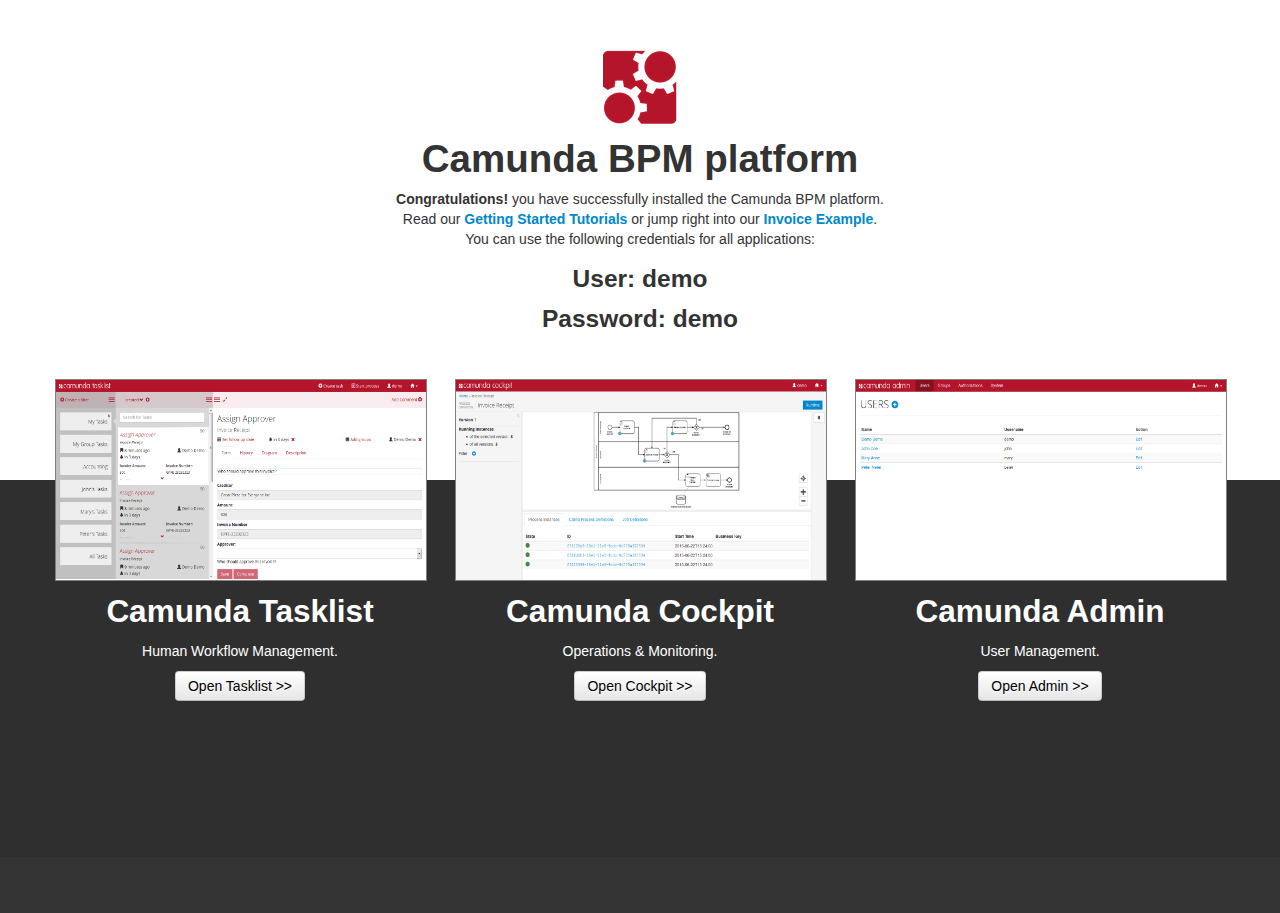
<file: camunda-bpm-tomcat-7.4.0/server/apache-tomcat-8.0.24/webapps/camunda-welcome/index.html>
<!DOCTYPE html>
<html lang="en">
  <head>
    <title>Welcome to the Camunda BPM platform</title>
    
    <meta charset="utf-8" />
    <meta name="viewport" content="width=device-width, initial-scale=1.0" />
    <meta name="author" content="camunda.org community" />
    
    <link rel="shortcut icon" href="assets/img/favicon.ico" />
    
    <!-- loads all stylesheets -->
    <link href="assets/css/app.css" rel="stylesheet" />
    <link href="assets/css/bootstrap.min.css" rel="stylesheet" />
    <link href="assets/css/bootstrap-responsive.min.css" rel="stylesheet" />

    <!-- For IE6-8 support of HTML5 elements -->
    <!--[if lt IE 9]>
      <script src="http://html5shim.googlecode.com/svn/trunk/html5.js"></script>
    <![endif]-->
     
    <base app-base="." />
  </head>
  <body ng-controller="DefaultController" >
    <div class="wrapper wrapper-dark">
      <div class="clearer"> </div>
        <div class="container" >
          <div class="center center-custom"> 
            <i class="camunda-icon"></i><p> <h1>Camunda BPM platform</h1></p>
            <p>
              <strong>Congratulations!</strong> you have successfully installed the Camunda BPM platform.<br />
              Read our <strong><a href="http://docs.camunda.org/latest/guides/getting-started-guides/" target="_blank">Getting Started Tutorials</a></strong> 
              or jump right into our <strong><a href="/camunda-invoice/" target="_blank">Invoice Example</a></strong>.<br />
              You can use the following credentials for all applications:
            </p>
            <h3>
              User: <strong>demo</strong><br />
              Password: <strong>demo</strong>
            </h3>
          </div>
          <div class="welcome-container">
            <div class="row">
              <div class="span4 center">
                <a href="/camunda/app/tasklist" target="_blank">
                  <img src="assets/img/tasklist.png" class="preview">
                </a>
              </div>
              <div class="span4 center">
                <a href="/camunda/app/cockpit" target="_blank">
                  <img src="assets/img/cockpit.png" class="preview">
                </a>
              </div>
              <div class="span4 center">
                <a href="/camunda/app/admin" target="_blank">
                  <img src="assets/img/admin.png" class="preview">
                </a>
              </div>
            </div>
            <div class="row row-white">
              <div class="span4 center">
                <h2>Camunda Tasklist</h2>
                <p>
                  Human Workflow Management.
                </p>
                <p>
                  <a href="/camunda/app/tasklist" class="btn" target="_blank">Open Tasklist &gt;&gt;</a>
                </p>
              </div>
              <div class="span4 center">
                <h2>Camunda Cockpit</h2>                
                <p>
                  Operations &amp; Monitoring.
                </p>
                <p>
                  <a href="/camunda/app/cockpit" class="btn" target="_blank">Open Cockpit &gt;&gt;</a>
                </p>                
              </div>
              <div class="span4 center">
                <h2>Camunda Admin</h2>                
                <p>
                  User Management.
                </p>
                <p>
                  <a href="/camunda/app/admin" class="btn" target="_blank">Open Admin &gt;&gt;</a>
                </p>               
              </div>
            </div>
          </div>
        </div>
      <div class="push-down"> </div> 
    </div>
    <!-- footer -->
    <footer class="footer">
    </footer>
  </body>
</html>
</file>
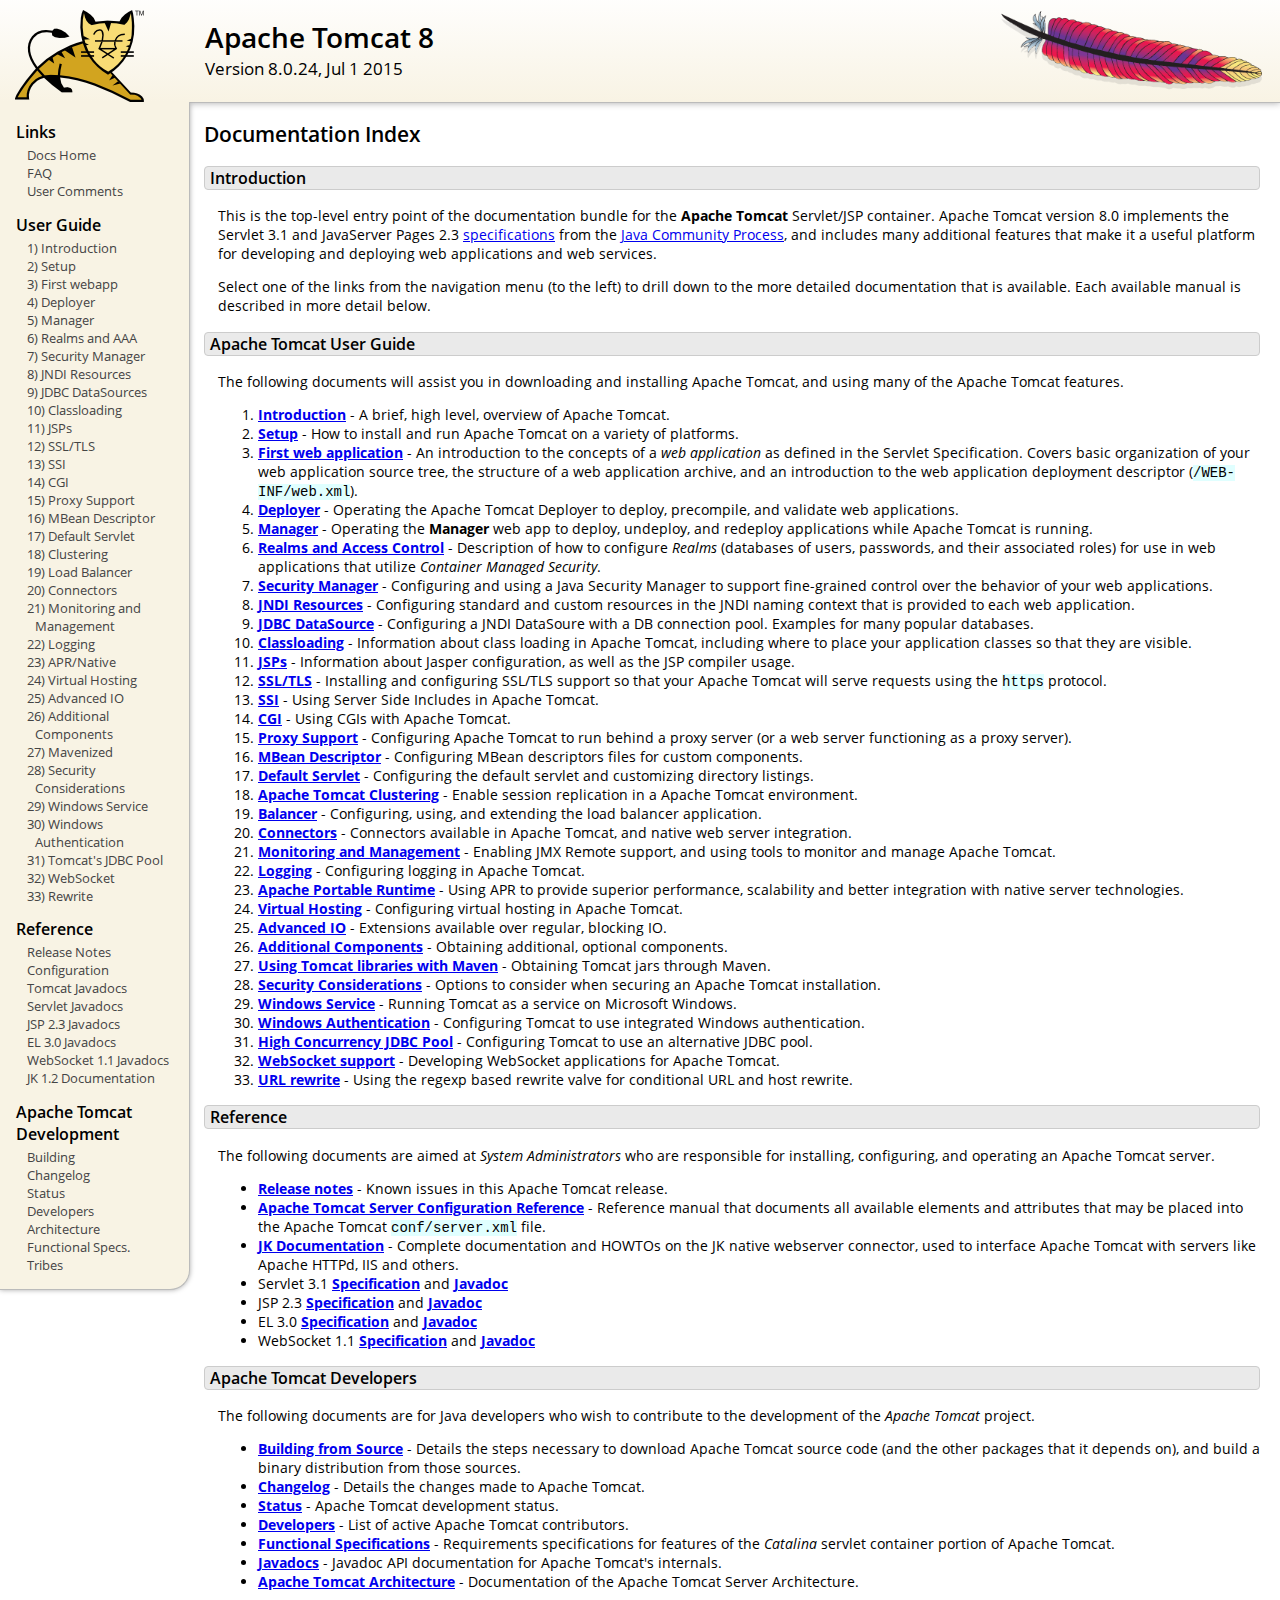
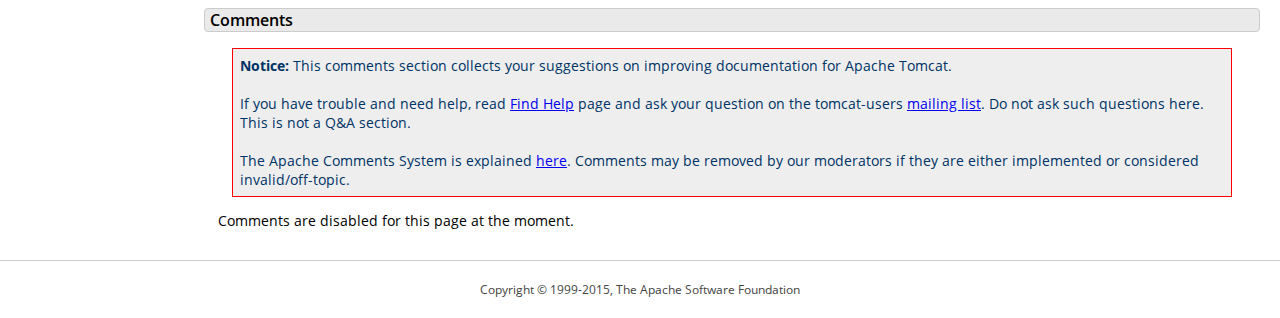
<file: camunda-bpm-tomcat-7.4.0/server/apache-tomcat-8.0.24/webapps/docs/index.html>
<!DOCTYPE html SYSTEM "about:legacy-compat">
<html lang="en"><head><META http-equiv="Content-Type" content="text/html; charset=UTF-8"><link href="./images/docs-stylesheet.css" rel="stylesheet" type="text/css"><title>Apache Tomcat 8 (8.0.24) - Documentation Index</title><meta name="author" content="Craig R. McClanahan"><meta name="author" content="Remy Maucherat"><meta name="author" content="Yoav Shapira"><script type="application/javascript" data-comments-identifier="tomcat-8.0-doc/index">
    "use strict"; // Enable strict mode

    (function() {
      var thisScript = document.currentScript;
      if (!thisScript) { // Workaround for IE <= 11
        var scripts = document.getElementsByTagName("script");
        thisScript = scripts[scripts.length - 1];
      }
      document.addEventListener("DOMContentLoaded", (function() {
        var commentsDiv = document.getElementById("comments_thread");
        var commentsShortname = "tomcat";
        var commentsIdentifier = "http://tomcat.apache.org/" +
          thisScript.getAttribute("data-comments-identifier") + ".html";

        (function(w, d) {
          if (w.location.hostname.toLowerCase() == "tomcat.apache.org") {
            var s = d.createElement("script");
            s.type = "application/javascript";
            s.async = true;
            s.src = "https://comments.apache.org/show_comments.lua?site=" +
              encodeURIComponent(commentsShortname) +
              "&page=" + encodeURIComponent(commentsIdentifier);
            d.head.appendChild(s);
          } else {
            commentsDiv.appendChild(d.createTextNode("Comments are disabled for this page at the moment."));
          }
        })(window, document);
      }), false);
    })();
  </script></head><body><div id="wrapper"><header><div id="header"><div><div><div class="logo noPrint"><a href="http://tomcat.apache.org/"><img alt="Tomcat Home" src="./images/tomcat.png"></a></div><div style="height: 1px;"></div><div class="asfLogo noPrint"><a href="http://www.apache.org/" target="_blank"><img src="./images/asf-feather.png" alt="The Apache Software Foundation" style="width: 266px; height: 83px;"></a></div><h1>Apache Tomcat 8</h1><div class="versionInfo">
          Version 8.0.24,
          <time datetime="2015-07-01">Jul 1 2015</time></div><div style="height: 1px;"></div><div style="clear: left;"></div></div></div></div></header><div id="middle"><div><div id="mainLeft" class="noprint"><div><nav><div><h2>Links</h2><ul><li><a href="index.html">Docs Home</a></li><li><a href="http://wiki.apache.org/tomcat/FAQ">FAQ</a></li><li><a href="#comments_section">User Comments</a></li></ul></div><div><h2>User Guide</h2><ul><li><a href="introduction.html">1) Introduction</a></li><li><a href="setup.html">2) Setup</a></li><li><a href="appdev/index.html">3) First webapp</a></li><li><a href="deployer-howto.html">4) Deployer</a></li><li><a href="manager-howto.html">5) Manager</a></li><li><a href="realm-howto.html">6) Realms and AAA</a></li><li><a href="security-manager-howto.html">7) Security Manager</a></li><li><a href="jndi-resources-howto.html">8) JNDI Resources</a></li><li><a href="jndi-datasource-examples-howto.html">9) JDBC DataSources</a></li><li><a href="class-loader-howto.html">10) Classloading</a></li><li><a href="jasper-howto.html">11) JSPs</a></li><li><a href="ssl-howto.html">12) SSL/TLS</a></li><li><a href="ssi-howto.html">13) SSI</a></li><li><a href="cgi-howto.html">14) CGI</a></li><li><a href="proxy-howto.html">15) Proxy Support</a></li><li><a href="mbeans-descriptor-howto.html">16) MBean Descriptor</a></li><li><a href="default-servlet.html">17) Default Servlet</a></li><li><a href="cluster-howto.html">18) Clustering</a></li><li><a href="balancer-howto.html">19) Load Balancer</a></li><li><a href="connectors.html">20) Connectors</a></li><li><a href="monitoring.html">21) Monitoring and Management</a></li><li><a href="logging.html">22) Logging</a></li><li><a href="apr.html">23) APR/Native</a></li><li><a href="virtual-hosting-howto.html">24) Virtual Hosting</a></li><li><a href="aio.html">25) Advanced IO</a></li><li><a href="extras.html">26) Additional Components</a></li><li><a href="maven-jars.html">27) Mavenized</a></li><li><a href="security-howto.html">28) Security Considerations</a></li><li><a href="windows-service-howto.html">29) Windows Service</a></li><li><a href="windows-auth-howto.html">30) Windows Authentication</a></li><li><a href="jdbc-pool.html">31) Tomcat's JDBC Pool</a></li><li><a href="web-socket-howto.html">32) WebSocket</a></li><li><a href="rewrite.html">33) Rewrite</a></li></ul></div><div><h2>Reference</h2><ul><li><a href="RELEASE-NOTES.txt">Release Notes</a></li><li><a href="config/index.html">Configuration</a></li><li><a href="api/index.html">Tomcat Javadocs</a></li><li><a href="servletapi/index.html">Servlet Javadocs</a></li><li><a href="jspapi/index.html">JSP 2.3 Javadocs</a></li><li><a href="elapi/index.html">EL 3.0 Javadocs</a></li><li><a href="websocketapi/index.html">WebSocket 1.1 Javadocs</a></li><li><a href="http://tomcat.apache.org/connectors-doc/">JK 1.2 Documentation</a></li></ul></div><div><h2>Apache Tomcat Development</h2><ul><li><a href="building.html">Building</a></li><li><a href="changelog.html">Changelog</a></li><li><a href="http://wiki.apache.org/tomcat/TomcatVersions">Status</a></li><li><a href="developers.html">Developers</a></li><li><a href="architecture/index.html">Architecture</a></li><li><a href="funcspecs/index.html">Functional Specs.</a></li><li><a href="tribes/introduction.html">Tribes</a></li></ul></div></nav></div></div><div id="mainRight"><div id="content"><h2>Documentation Index</h2><h3 id="Introduction">Introduction</h3><div class="text">

<p>This is the top-level entry point of the documentation bundle for the
<strong>Apache Tomcat</strong> Servlet/JSP container.  Apache Tomcat version
8.0 implements the Servlet 3.1 and JavaServer Pages 2.3
<a href="http://wiki.apache.org/tomcat/Specifications">specifications</a> from the
<a href="http://www.jcp.org">Java Community Process</a>, and includes many
additional features that make it a useful platform for developing and deploying
web applications and web services.</p>

<p>Select one of the links from the navigation menu (to the left) to drill
down to the more detailed documentation that is available.  Each available
manual is described in more detail below.</p>

</div><h3 id="Apache_Tomcat_User_Guide">Apache Tomcat User Guide</h3><div class="text">

<p>The following documents will assist you in downloading and installing
Apache Tomcat, and using many of the Apache Tomcat features.</p>

<ol>
<li><a href="introduction.html"><strong>Introduction</strong></a> - A
    brief, high level, overview of Apache Tomcat.</li>
<li><a href="setup.html"><strong>Setup</strong></a> - How to install and run
    Apache Tomcat on a variety of platforms.</li>
<li><a href="appdev/index.html"><strong>First web application</strong></a>
    - An introduction to the concepts of a <em>web application</em> as defined
    in the Servlet Specification.  Covers basic organization of your web application
    source tree, the structure of a web application archive, and an
    introduction to the web application deployment descriptor
    (<code>/WEB-INF/web.xml</code>).</li>
<li><a href="deployer-howto.html"><strong>Deployer</strong></a> -
    Operating the Apache Tomcat Deployer to deploy, precompile, and validate web
    applications.</li>
<li><a href="manager-howto.html"><strong>Manager</strong></a> -
    Operating the <strong>Manager</strong> web app to deploy, undeploy, and
    redeploy applications while Apache Tomcat is running.</li>
<li><a href="realm-howto.html"><strong>Realms and Access Control</strong></a>
    - Description of how to configure <em>Realms</em> (databases of users,
    passwords, and their associated roles) for use in web applications that
    utilize <em>Container Managed Security</em>.</li>
<li><a href="security-manager-howto.html"><strong>Security Manager</strong></a>
    - Configuring and using a Java Security Manager to
    support fine-grained control over the behavior of your web applications.
    </li>
<li><a href="jndi-resources-howto.html"><strong>JNDI Resources</strong></a>
    - Configuring standard and custom resources in the JNDI naming context
    that is provided to each web application.</li>
<li><a href="jndi-datasource-examples-howto.html">
    <strong>JDBC DataSource</strong></a>
    - Configuring a JNDI DataSoure with a DB connection pool.
    Examples for many popular databases.</li>
<li><a href="class-loader-howto.html"><strong>Classloading</strong></a>
    - Information about class loading in Apache Tomcat, including where to place
    your application classes so that they are visible.</li>
<li><a href="jasper-howto.html"><strong>JSPs</strong></a>
    - Information about Jasper configuration, as well as the JSP compiler
    usage.</li>
<li><a href="ssl-howto.html"><strong>SSL/TLS</strong></a> -
    Installing and configuring SSL/TLS support so that your Apache Tomcat will
    serve requests using the <code>https</code> protocol.</li>
<li><a href="ssi-howto.html"><strong>SSI</strong></a> -
    Using Server Side Includes in Apache Tomcat.</li>
<li><a href="cgi-howto.html"><strong>CGI</strong></a> -
    Using CGIs with Apache Tomcat.</li>
<li><a href="proxy-howto.html"><strong>Proxy Support</strong></a> -
    Configuring Apache Tomcat to run behind a proxy server (or a web server
    functioning as a proxy server).</li>
<li><a href="mbeans-descriptor-howto.html"><strong>MBean Descriptor</strong></a> -
    Configuring MBean descriptors files for custom components.</li>
<li><a href="default-servlet.html"><strong>Default Servlet</strong></a> -
    Configuring the default servlet and customizing directory listings.</li>
<li><a href="cluster-howto.html"><strong>Apache Tomcat Clustering</strong></a> -
    Enable session replication in a Apache Tomcat environment.</li>
<li><a href="balancer-howto.html"><strong>Balancer</strong></a> -
    Configuring, using, and extending the load balancer application.</li>
<li><a href="connectors.html"><strong>Connectors</strong></a> -
    Connectors available in Apache Tomcat, and native web server integration.</li>
<li><a href="monitoring.html"><strong>Monitoring and Management</strong></a> -
    Enabling JMX Remote support, and using tools to monitor and manage Apache Tomcat.</li>
<li><a href="logging.html"><strong>Logging</strong></a> -
    Configuring logging in Apache Tomcat.</li>
<li><a href="apr.html"><strong>Apache Portable Runtime</strong></a> -
    Using APR to provide superior performance, scalability and better
    integration with native server technologies.</li>
<li><a href="virtual-hosting-howto.html"><strong>Virtual Hosting</strong></a> -
    Configuring virtual hosting in Apache Tomcat.</li>
<li><a href="aio.html"><strong>Advanced IO</strong></a> -
    Extensions available over regular, blocking IO.</li>
<li><a href="extras.html"><strong>Additional Components</strong></a> -
    Obtaining additional, optional components.</li>
<li><a href="maven-jars.html"><strong>Using Tomcat libraries with Maven</strong></a> -
    Obtaining Tomcat jars through Maven.</li>
<li><a href="security-howto.html"><strong>Security Considerations</strong></a> -
    Options to consider when securing an Apache Tomcat installation.</li>
<li><a href="windows-service-howto.html"><strong>Windows Service</strong></a> -
    Running Tomcat as a service on Microsoft Windows.</li>
<li><a href="windows-auth-howto.html"><strong>Windows Authentication</strong></a> -
    Configuring Tomcat to use integrated Windows authentication.</li>
<li><a href="jdbc-pool.html"><strong>High Concurrency JDBC Pool</strong></a> -
    Configuring Tomcat to use an alternative JDBC pool.</li>
<li><a href="web-socket-howto.html"><strong>WebSocket support</strong></a> -
    Developing WebSocket applications for Apache Tomcat.</li>
<li><a href="rewrite.html"><strong>URL rewrite</strong></a> -
    Using the regexp based rewrite valve for conditional URL and host rewrite.</li>

</ol>

</div><h3 id="Reference">Reference</h3><div class="text">

<p>The following documents are aimed at <em>System Administrators</em> who
are responsible for installing, configuring, and operating an Apache Tomcat server.
</p>
<ul>
<li><a href="RELEASE-NOTES.txt"><strong>Release notes</strong></a>
    - Known issues in this Apache Tomcat release.
    </li>
<li><a href="config/index.html"><strong>Apache Tomcat Server Configuration Reference</strong></a>
    - Reference manual that documents all available elements and attributes
      that may be placed into the Apache Tomcat <code>conf/server.xml</code> file.
    </li>
<li><a href="http://tomcat.apache.org/connectors-doc/index.html"><strong>JK Documentation</strong></a>
    - Complete documentation and HOWTOs on the JK native webserver connector,
      used to interface Apache Tomcat with servers like Apache HTTPd, IIS
      and others.</li>
<li>Servlet 3.1
    <a href="http://jcp.org/aboutJava/communityprocess/final/jsr340/index.html">
    <strong>Specification</strong></a> and
    <a href="http://docs.oracle.com/javaee/7/api/javax/servlet/package-summary.html">
    <strong>Javadoc</strong></a>
    </li>
<li>JSP 2.3
    <a href="http://jcp.org/aboutJava/communityprocess/mrel/jsr245/index2.html">
    <strong>Specification</strong></a> and
    <a href="http://docs.oracle.com/javaee/7/api/javax/servlet/jsp/package-summary.html">
    <strong>Javadoc</strong></a>
    </li>
<li>EL 3.0
    <a href="http://jcp.org/aboutJava/communityprocess/final/jsr341/index.html">
    <strong>Specification</strong></a> and
    <a href="http://docs.oracle.com/javaee/7/api/javax/el/package-summary.html">
    <strong>Javadoc</strong></a>
    </li>
<li>WebSocket 1.1
    <a href="https://jcp.org/aboutJava/communityprocess/mrel/jsr356/index.html">
    <strong>Specification</strong></a> and
    <a href="http://docs.oracle.com/javaee/7/api/javax/websocket/package-summary.html">
    <strong>Javadoc</strong></a>
    </li>
</ul>

</div><h3 id="Apache_Tomcat_Developers">Apache Tomcat Developers</h3><div class="text">

<p>The following documents are for Java developers who wish to contribute to
the development of the <em>Apache Tomcat</em> project.</p>
<ul>
<li><a href="building.html"><strong>Building from Source</strong></a> -
    Details the steps necessary to download Apache Tomcat source code (and the
    other packages that it depends on), and build a binary distribution from
    those sources.
    </li>
<li><a href="changelog.html"><strong>Changelog</strong></a> - Details the
    changes made to Apache Tomcat.
    </li>
<li><a href="http://wiki.apache.org/tomcat/TomcatVersions"><strong>Status</strong></a> -
    Apache Tomcat development status.
    </li>
<li><a href="developers.html"><strong>Developers</strong></a> - List of active
    Apache Tomcat contributors.
    </li>
<li><a href="funcspecs/index.html"><strong>Functional Specifications</strong></a>
    - Requirements specifications for features of the <em>Catalina</em> servlet
    container portion of Apache Tomcat.</li>
<li><a href="api/index.html"><strong>Javadocs</strong></a>
    - Javadoc API documentation for Apache Tomcat's internals.</li>
<li><a href="architecture/index.html"><strong>Apache Tomcat Architecture</strong></a>
    - Documentation of the Apache Tomcat Server Architecture.</li>
</ul>

</div><div class="noprint"><h3 id="comments_section">
                  Comments
                </h3><div class="text"><p class="notice"><strong>Notice: </strong>This comments section collects your suggestions
                    on improving documentation for Apache Tomcat.<br><br>
                    If you have trouble and need help, read
                    <a href="http://tomcat.apache.org/findhelp.html">Find Help</a> page
                    and ask your question on the tomcat-users
                    <a href="http://tomcat.apache.org/lists.html">mailing list</a>.
                    Do not ask such questions here. This is not a Q&amp;A section.<br><br>
                    The Apache Comments System is explained <a href="./comments.html">here</a>.
                    Comments may be removed by our moderators if they are either
                    implemented or considered invalid/off-topic.
                  </p><div id="comments_thread"></div></div></div></div></div></div></div><footer><div id="footer">
    Copyright &copy; 1999-2015, The Apache Software Foundation
  </div></footer></div></body></html>
</file>
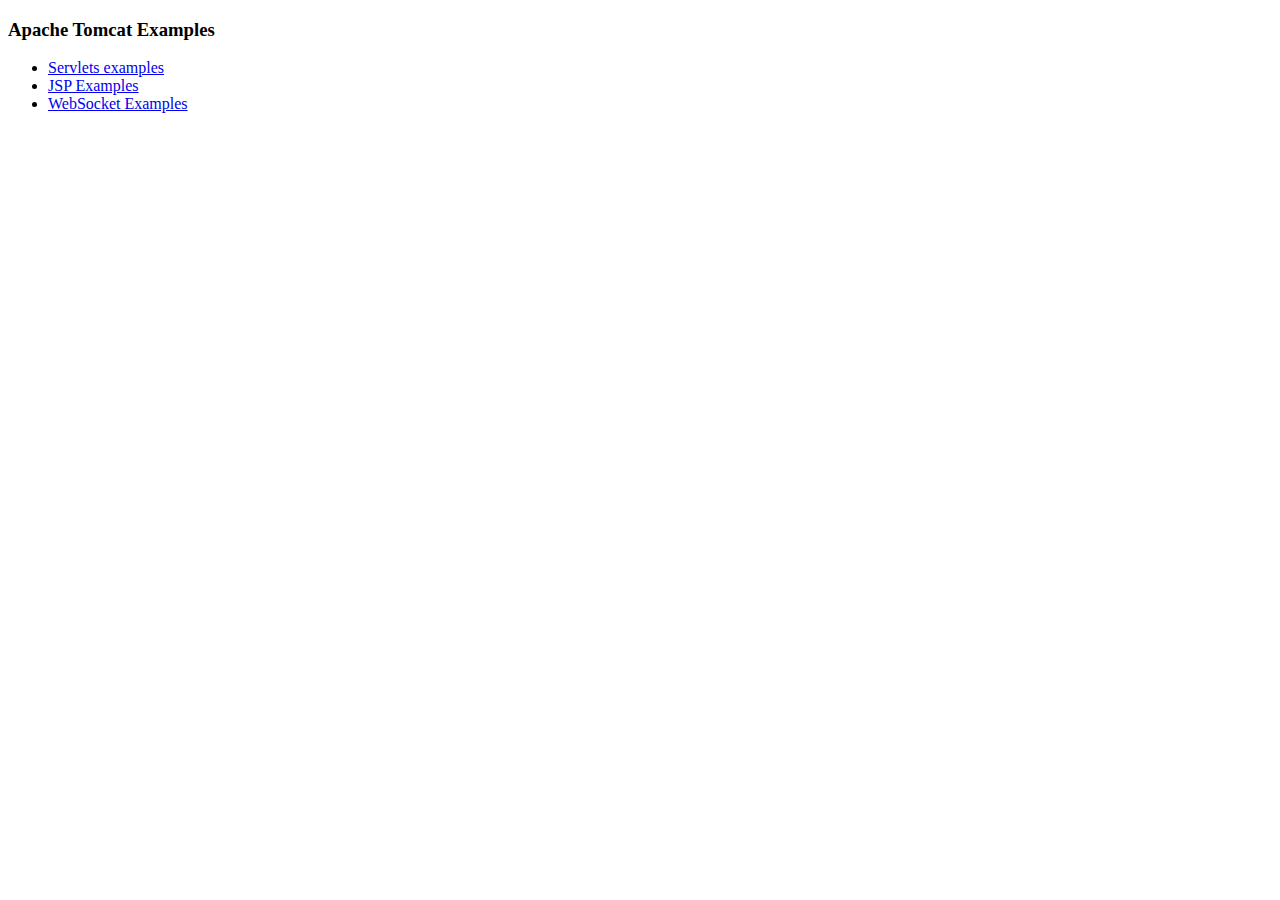
<file: camunda-bpm-tomcat-7.4.0/server/apache-tomcat-8.0.24/webapps/examples/index.html>
<!--
  Licensed to the Apache Software Foundation (ASF) under one or more
  contributor license agreements.  See the NOTICE file distributed with
  this work for additional information regarding copyright ownership.
  The ASF licenses this file to You under the Apache License, Version 2.0
  (the "License"); you may not use this file except in compliance with
  the License.  You may obtain a copy of the License at

      http://www.apache.org/licenses/LICENSE-2.0

  Unless required by applicable law or agreed to in writing, software
  distributed under the License is distributed on an "AS IS" BASIS,
  WITHOUT WARRANTIES OR CONDITIONS OF ANY KIND, either express or implied.
  See the License for the specific language governing permissions and
  limitations under the License.
-->
<!DOCTYPE HTML><html lang="en"><head>
<meta charset="UTF-8">
<title>Apache Tomcat Examples</title>
</head>
<body>
<p>
<h3>Apache Tomcat Examples</H3>
<p></p>
<ul>
<li><a href="servlets">Servlets examples</a></li>
<li><a href="jsp">JSP Examples</a></li>
<li><a href="websocket/index.xhtml">WebSocket Examples</a></li>
</ul>
</body></html>
</file>
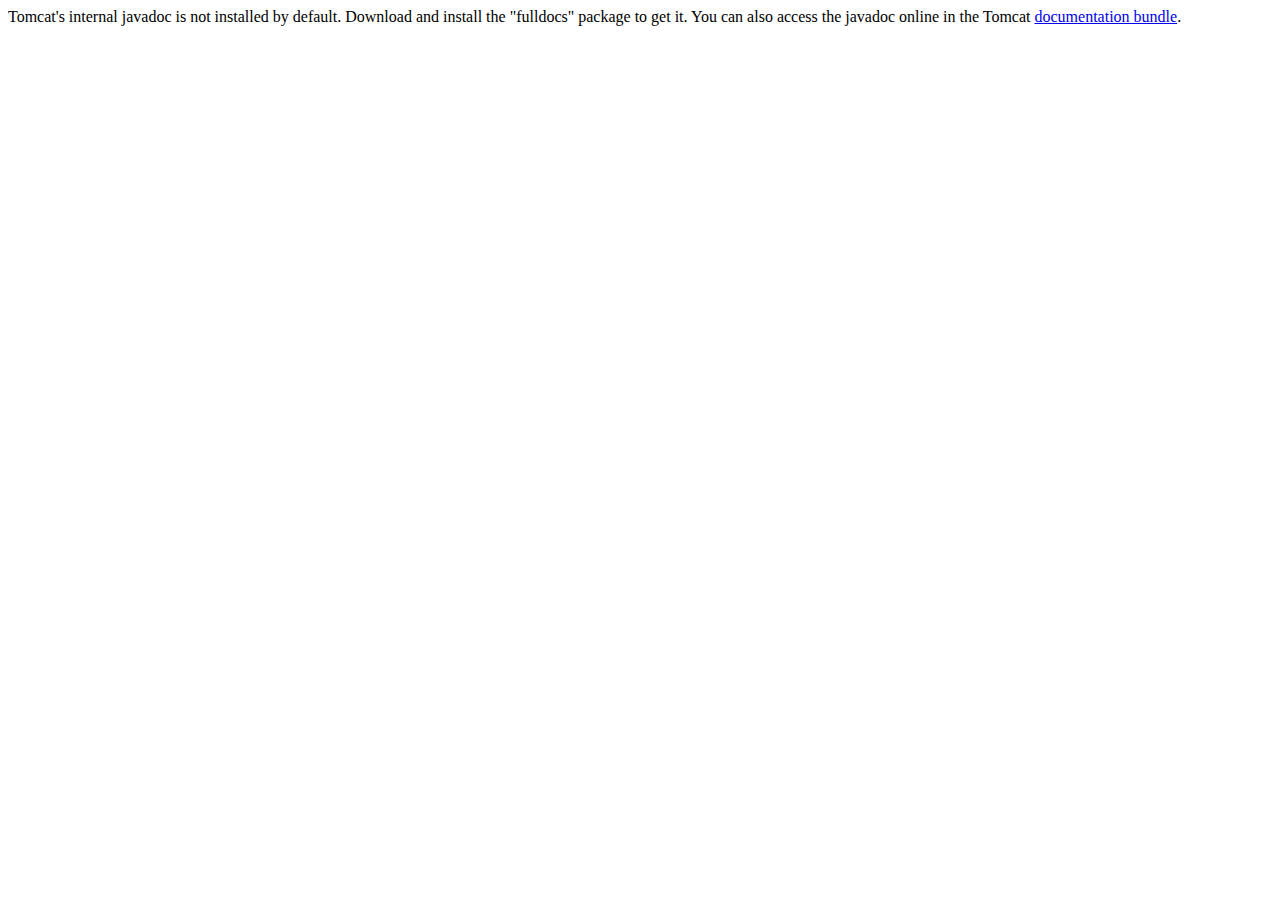
<file: camunda-bpm-tomcat-7.4.0/server/apache-tomcat-8.0.24/webapps/docs/api/index.html>
<!--
  Licensed to the Apache Software Foundation (ASF) under one or more
  contributor license agreements.  See the NOTICE file distributed with
  this work for additional information regarding copyright ownership.
  The ASF licenses this file to You under the Apache License, Version 2.0
  (the "License"); you may not use this file except in compliance with
  the License.  You may obtain a copy of the License at

      http://www.apache.org/licenses/LICENSE-2.0

  Unless required by applicable law or agreed to in writing, software
  distributed under the License is distributed on an "AS IS" BASIS,
  WITHOUT WARRANTIES OR CONDITIONS OF ANY KIND, either express or implied.
  See the License for the specific language governing permissions and
  limitations under the License.
-->
<!DOCTYPE html>
<html>
    <head>
    <meta charset="UTF-8" />
    <title>API docs</title>
</head>

<body>

Tomcat's internal javadoc is not installed by default. Download and install
the "fulldocs" package to get it.

You can also access the javadoc online in the Tomcat
<a href="http://tomcat.apache.org/tomcat-8.0-doc/">
documentation bundle</a>.

</body>
</html>
</file>
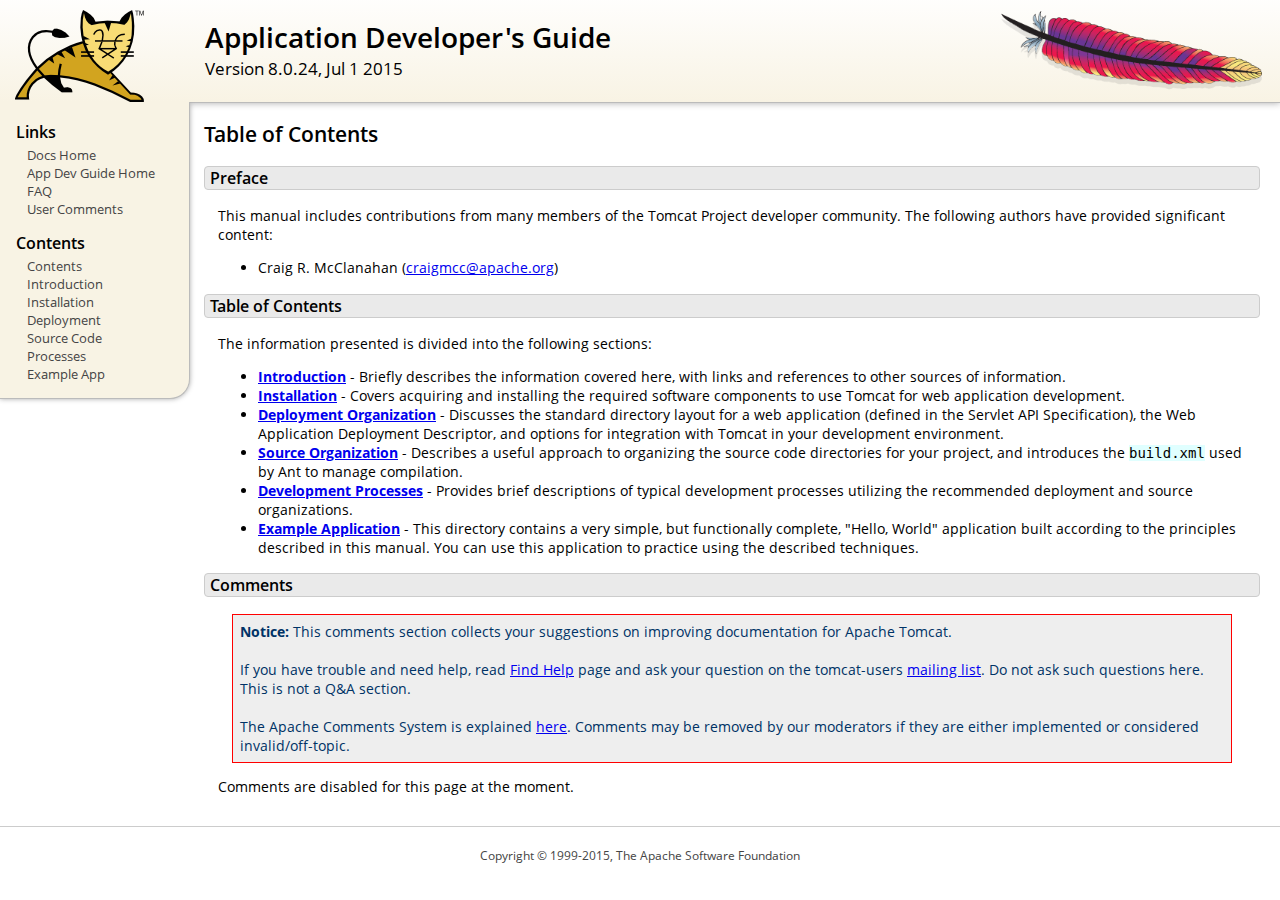
<file: camunda-bpm-tomcat-7.4.0/server/apache-tomcat-8.0.24/webapps/docs/appdev/index.html>
<!DOCTYPE html SYSTEM "about:legacy-compat">
<html lang="en"><head><META http-equiv="Content-Type" content="text/html; charset=UTF-8"><link href="../images/docs-stylesheet.css" rel="stylesheet" type="text/css"><title>Application Developer's Guide (8.0.24) - Table of Contents</title><meta name="author" content="Craig R. McClanahan"><script type="application/javascript" data-comments-identifier="tomcat-8.0-doc/appdev/index">
    "use strict"; // Enable strict mode

    (function() {
      var thisScript = document.currentScript;
      if (!thisScript) { // Workaround for IE <= 11
        var scripts = document.getElementsByTagName("script");
        thisScript = scripts[scripts.length - 1];
      }
      document.addEventListener("DOMContentLoaded", (function() {
        var commentsDiv = document.getElementById("comments_thread");
        var commentsShortname = "tomcat";
        var commentsIdentifier = "http://tomcat.apache.org/" +
          thisScript.getAttribute("data-comments-identifier") + ".html";

        (function(w, d) {
          if (w.location.hostname.toLowerCase() == "tomcat.apache.org") {
            var s = d.createElement("script");
            s.type = "application/javascript";
            s.async = true;
            s.src = "https://comments.apache.org/show_comments.lua?site=" +
              encodeURIComponent(commentsShortname) +
              "&page=" + encodeURIComponent(commentsIdentifier);
            d.head.appendChild(s);
          } else {
            commentsDiv.appendChild(d.createTextNode("Comments are disabled for this page at the moment."));
          }
        })(window, document);
      }), false);
    })();
  </script></head><body><div id="wrapper"><header><div id="header"><div><div><div class="logo noPrint"><a href="http://tomcat.apache.org/"><img alt="Tomcat Home" src="../images/tomcat.png"></a></div><div style="height: 1px;"></div><div class="asfLogo noPrint"><a href="http://www.apache.org/" target="_blank"><img src="../images/asf-feather.png" alt="The Apache Software Foundation" style="width: 266px; height: 83px;"></a></div><h1>Application Developer's Guide</h1><div class="versionInfo">
          Version 8.0.24,
          <time datetime="2015-07-01">Jul 1 2015</time></div><div style="height: 1px;"></div><div style="clear: left;"></div></div></div></div></header><div id="middle"><div><div id="mainLeft" class="noprint"><div><nav><div><h2>Links</h2><ul><li><a href="../index.html">Docs Home</a></li><li><a href="index.html">App Dev Guide Home</a></li><li><a href="http://wiki.apache.org/tomcat/FAQ">FAQ</a></li><li><a href="#comments_section">User Comments</a></li></ul></div><div><h2>Contents</h2><ul><li><a href="index.html">Contents</a></li><li><a href="introduction.html">Introduction</a></li><li><a href="installation.html">Installation</a></li><li><a href="deployment.html">Deployment</a></li><li><a href="source.html">Source Code</a></li><li><a href="processes.html">Processes</a></li><li><a href="sample/">Example App</a></li></ul></div></nav></div></div><div id="mainRight"><div id="content"><h2>Table of Contents</h2><h3 id="Preface">Preface</h3><div class="text">

<p>This manual includes contributions from many members of the Tomcat Project
developer community.  The following authors have provided significant content:
</p>
<ul>
<li>Craig R. McClanahan
    (<a href="mailto:craigmcc@apache.org">craigmcc@apache.org</a>)</li>
</ul>

</div><h3 id="Table_of_Contents">Table of Contents</h3><div class="text">

<p>The information presented is divided into the following sections:</p>
<ul>
<li><a href="introduction.html"><strong>Introduction</strong></a> -
    Briefly describes the information covered here, with
    links and references to other sources of information.</li>
<li><a href="installation.html"><strong>Installation</strong></a> -
    Covers acquiring and installing the required software
    components to use Tomcat for web application development.</li>
<li><a href="deployment.html"><strong>Deployment Organization</strong></a> -
    Discusses the standard directory layout for a web application
    (defined in the Servlet API Specification), the Web Application
    Deployment Descriptor, and options for integration with Tomcat
    in your development environment.</li>
<li><a href="source.html"><strong>Source Organization</strong></a> -
    Describes a useful approach to organizing the source code
    directories for your project, and introduces the
    <code>build.xml</code> used by Ant to manage compilation.</li>
<li><a href="processes.html"><strong>Development Processes</strong></a> -
    Provides brief descriptions of typical development processes
    utilizing the recommended deployment and source organizations.</li>
<li><a href="sample/" target="_blank"><strong>Example Application</strong></a> -
    This directory contains a very simple, but functionally complete,
    "Hello, World" application built according to the principles
    described in this manual.  You can use this application to
    practice using the described techniques.</li>
</ul>

</div><div class="noprint"><h3 id="comments_section">
                  Comments
                </h3><div class="text"><p class="notice"><strong>Notice: </strong>This comments section collects your suggestions
                    on improving documentation for Apache Tomcat.<br><br>
                    If you have trouble and need help, read
                    <a href="http://tomcat.apache.org/findhelp.html">Find Help</a> page
                    and ask your question on the tomcat-users
                    <a href="http://tomcat.apache.org/lists.html">mailing list</a>.
                    Do not ask such questions here. This is not a Q&amp;A section.<br><br>
                    The Apache Comments System is explained <a href="../comments.html">here</a>.
                    Comments may be removed by our moderators if they are either
                    implemented or considered invalid/off-topic.
                  </p><div id="comments_thread"></div></div></div></div></div></div></div><footer><div id="footer">
    Copyright &copy; 1999-2015, The Apache Software Foundation
  </div></footer></div></body></html>
</file>
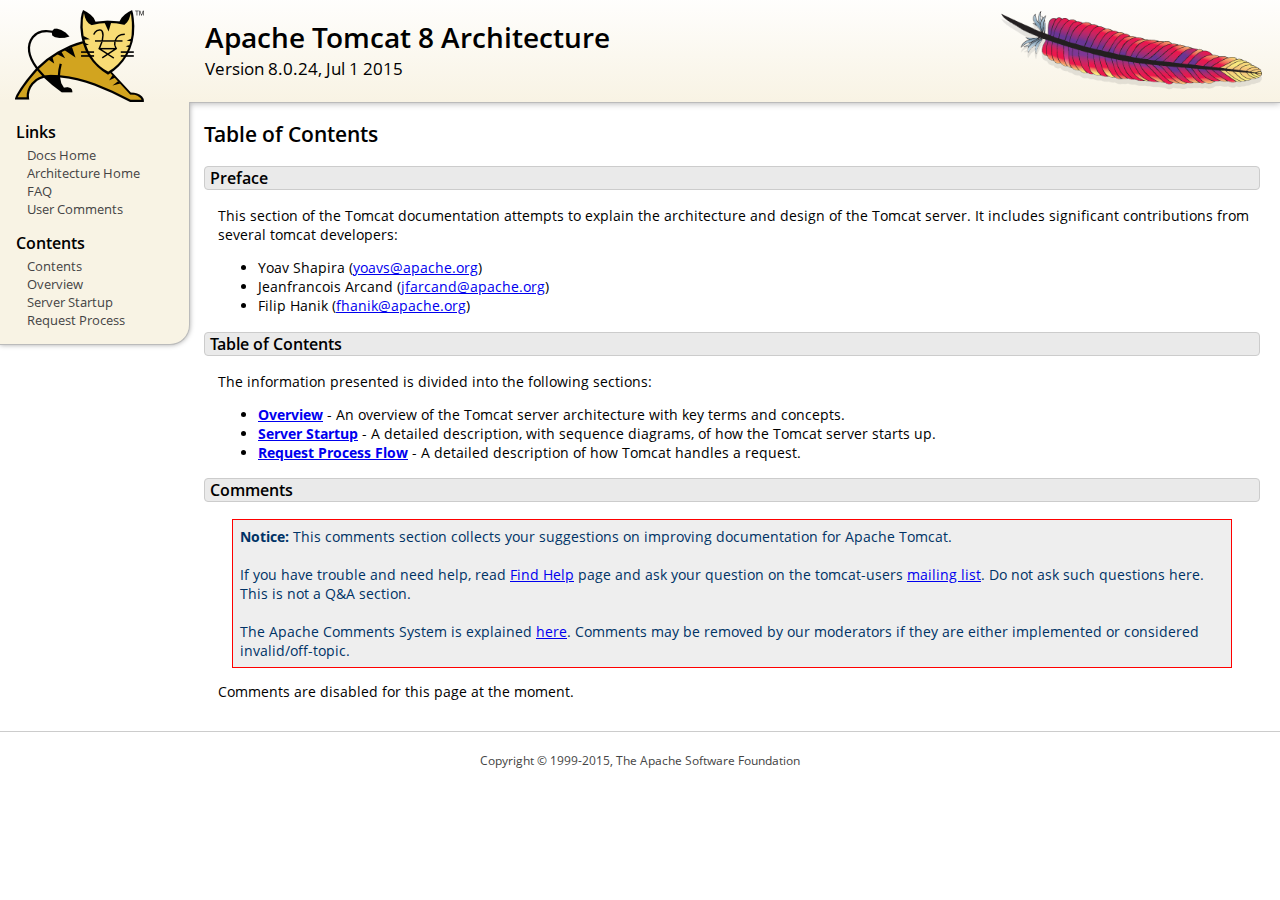
<file: camunda-bpm-tomcat-7.4.0/server/apache-tomcat-8.0.24/webapps/docs/architecture/index.html>
<!DOCTYPE html SYSTEM "about:legacy-compat">
<html lang="en"><head><META http-equiv="Content-Type" content="text/html; charset=UTF-8"><link href="../images/docs-stylesheet.css" rel="stylesheet" type="text/css"><title>Apache Tomcat 8 Architecture (8.0.24) - Table of Contents</title><meta name="author" content="Yoav Shapira"><script type="application/javascript" data-comments-identifier="tomcat-8.0-doc/architecture/index">
    "use strict"; // Enable strict mode

    (function() {
      var thisScript = document.currentScript;
      if (!thisScript) { // Workaround for IE <= 11
        var scripts = document.getElementsByTagName("script");
        thisScript = scripts[scripts.length - 1];
      }
      document.addEventListener("DOMContentLoaded", (function() {
        var commentsDiv = document.getElementById("comments_thread");
        var commentsShortname = "tomcat";
        var commentsIdentifier = "http://tomcat.apache.org/" +
          thisScript.getAttribute("data-comments-identifier") + ".html";

        (function(w, d) {
          if (w.location.hostname.toLowerCase() == "tomcat.apache.org") {
            var s = d.createElement("script");
            s.type = "application/javascript";
            s.async = true;
            s.src = "https://comments.apache.org/show_comments.lua?site=" +
              encodeURIComponent(commentsShortname) +
              "&page=" + encodeURIComponent(commentsIdentifier);
            d.head.appendChild(s);
          } else {
            commentsDiv.appendChild(d.createTextNode("Comments are disabled for this page at the moment."));
          }
        })(window, document);
      }), false);
    })();
  </script></head><body><div id="wrapper"><header><div id="header"><div><div><div class="logo noPrint"><a href="http://tomcat.apache.org/"><img alt="Tomcat Home" src="../images/tomcat.png"></a></div><div style="height: 1px;"></div><div class="asfLogo noPrint"><a href="http://www.apache.org/" target="_blank"><img src="../images/asf-feather.png" alt="The Apache Software Foundation" style="width: 266px; height: 83px;"></a></div><h1>Apache Tomcat 8 Architecture</h1><div class="versionInfo">
          Version 8.0.24,
          <time datetime="2015-07-01">Jul 1 2015</time></div><div style="height: 1px;"></div><div style="clear: left;"></div></div></div></div></header><div id="middle"><div><div id="mainLeft" class="noprint"><div><nav><div><h2>Links</h2><ul><li><a href="../index.html">Docs Home</a></li><li><a href="index.html">Architecture Home</a></li><li><a href="http://wiki.apache.org/tomcat/FAQ">FAQ</a></li><li><a href="#comments_section">User Comments</a></li></ul></div><div><h2>Contents</h2><ul><li><a href="index.html">Contents</a></li><li><a href="overview.html">Overview</a></li><li><a href="startup.html">Server Startup</a></li><li><a href="requestProcess.html">Request Process</a></li></ul></div></nav></div></div><div id="mainRight"><div id="content"><h2>Table of Contents</h2><h3 id="Preface">Preface</h3><div class="text">

<p>This section of the Tomcat documentation attempts to explain
the architecture and design of the Tomcat server.  It includes significant
contributions from several tomcat developers:
</p>
<ul>
<li>Yoav Shapira
    (<a href="mailto:yoavs@apache.org">yoavs@apache.org</a>)</li>
<li>Jeanfrancois Arcand
    (<a href="mailto:jfarcand@apache.org">jfarcand@apache.org</a>)</li>
<li>Filip Hanik
    (<a href="mailto:fhanik@apache.org">fhanik@apache.org</a>)</li>
</ul>

</div><h3 id="Table_of_Contents">Table of Contents</h3><div class="text">

<p>The information presented is divided into the following sections:</p>
<ul>
<li><a href="overview.html"><strong>Overview</strong></a> -
    An overview of the Tomcat server architecture with key terms
    and concepts.</li>
<li><a href="startup.html"><strong>Server Startup</strong></a> -
    A detailed description, with sequence diagrams, of how the Tomcat
    server starts up.</li>
<li><a href="requestProcess.html"><strong>Request Process Flow</strong></a> -
    A detailed description of how Tomcat handles a request.</li>
</ul>

</div><div class="noprint"><h3 id="comments_section">
                  Comments
                </h3><div class="text"><p class="notice"><strong>Notice: </strong>This comments section collects your suggestions
                    on improving documentation for Apache Tomcat.<br><br>
                    If you have trouble and need help, read
                    <a href="http://tomcat.apache.org/findhelp.html">Find Help</a> page
                    and ask your question on the tomcat-users
                    <a href="http://tomcat.apache.org/lists.html">mailing list</a>.
                    Do not ask such questions here. This is not a Q&amp;A section.<br><br>
                    The Apache Comments System is explained <a href="../comments.html">here</a>.
                    Comments may be removed by our moderators if they are either
                    implemented or considered invalid/off-topic.
                  </p><div id="comments_thread"></div></div></div></div></div></div></div><footer><div id="footer">
    Copyright &copy; 1999-2015, The Apache Software Foundation
  </div></footer></div></body></html>
</file>
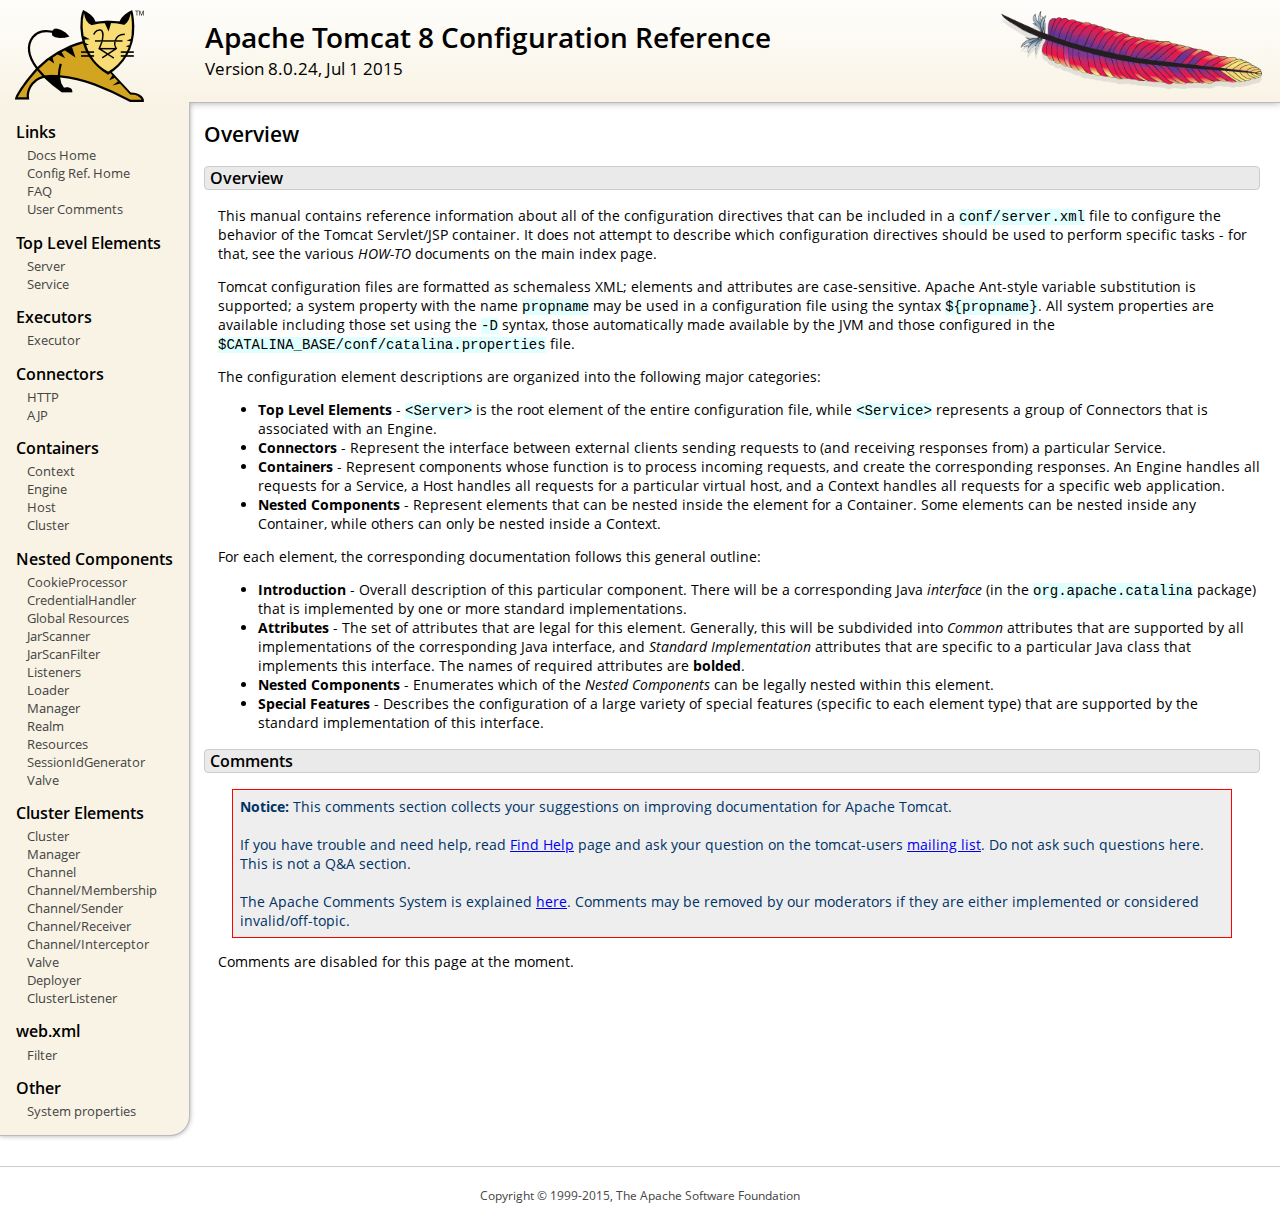
<file: camunda-bpm-tomcat-7.4.0/server/apache-tomcat-8.0.24/webapps/docs/config/index.html>
<!DOCTYPE html SYSTEM "about:legacy-compat">
<html lang="en"><head><META http-equiv="Content-Type" content="text/html; charset=UTF-8"><link href="../images/docs-stylesheet.css" rel="stylesheet" type="text/css"><title>Apache Tomcat 8 Configuration Reference (8.0.24) - Overview</title><meta name="author" content="Craig R. McClanahan"><script type="application/javascript" data-comments-identifier="tomcat-8.0-doc/config/index">
    "use strict"; // Enable strict mode

    (function() {
      var thisScript = document.currentScript;
      if (!thisScript) { // Workaround for IE <= 11
        var scripts = document.getElementsByTagName("script");
        thisScript = scripts[scripts.length - 1];
      }
      document.addEventListener("DOMContentLoaded", (function() {
        var commentsDiv = document.getElementById("comments_thread");
        var commentsShortname = "tomcat";
        var commentsIdentifier = "http://tomcat.apache.org/" +
          thisScript.getAttribute("data-comments-identifier") + ".html";

        (function(w, d) {
          if (w.location.hostname.toLowerCase() == "tomcat.apache.org") {
            var s = d.createElement("script");
            s.type = "application/javascript";
            s.async = true;
            s.src = "https://comments.apache.org/show_comments.lua?site=" +
              encodeURIComponent(commentsShortname) +
              "&page=" + encodeURIComponent(commentsIdentifier);
            d.head.appendChild(s);
          } else {
            commentsDiv.appendChild(d.createTextNode("Comments are disabled for this page at the moment."));
          }
        })(window, document);
      }), false);
    })();
  </script></head><body><div id="wrapper"><header><div id="header"><div><div><div class="logo noPrint"><a href="http://tomcat.apache.org/"><img alt="Tomcat Home" src="../images/tomcat.png"></a></div><div style="height: 1px;"></div><div class="asfLogo noPrint"><a href="http://www.apache.org/" target="_blank"><img src="../images/asf-feather.png" alt="The Apache Software Foundation" style="width: 266px; height: 83px;"></a></div><h1>Apache Tomcat 8 Configuration Reference</h1><div class="versionInfo">
          Version 8.0.24,
          <time datetime="2015-07-01">Jul 1 2015</time></div><div style="height: 1px;"></div><div style="clear: left;"></div></div></div></div></header><div id="middle"><div><div id="mainLeft" class="noprint"><div><nav><div><h2>Links</h2><ul><li><a href="../index.html">Docs Home</a></li><li><a href="index.html">Config Ref. Home</a></li><li><a href="http://wiki.apache.org/tomcat/FAQ">FAQ</a></li><li><a href="#comments_section">User Comments</a></li></ul></div><div><h2>Top Level Elements</h2><ul><li><a href="server.html">Server</a></li><li><a href="service.html">Service</a></li></ul></div><div><h2>Executors</h2><ul><li><a href="executor.html">Executor</a></li></ul></div><div><h2>Connectors</h2><ul><li><a href="http.html">HTTP</a></li><li><a href="ajp.html">AJP</a></li></ul></div><div><h2>Containers</h2><ul><li><a href="context.html">Context</a></li><li><a href="engine.html">Engine</a></li><li><a href="host.html">Host</a></li><li><a href="cluster.html">Cluster</a></li></ul></div><div><h2>Nested Components</h2><ul><li><a href="cookie-processor.html">CookieProcessor</a></li><li><a href="credentialhandler.html">CredentialHandler</a></li><li><a href="globalresources.html">Global Resources</a></li><li><a href="jar-scanner.html">JarScanner</a></li><li><a href="jar-scan-filter.html">JarScanFilter</a></li><li><a href="listeners.html">Listeners</a></li><li><a href="loader.html">Loader</a></li><li><a href="manager.html">Manager</a></li><li><a href="realm.html">Realm</a></li><li><a href="resources.html">Resources</a></li><li><a href="sessionidgenerator.html">SessionIdGenerator</a></li><li><a href="valve.html">Valve</a></li></ul></div><div><h2>Cluster Elements</h2><ul><li><a href="cluster.html">Cluster</a></li><li><a href="cluster-manager.html">Manager</a></li><li><a href="cluster-channel.html">Channel</a></li><li><a href="cluster-membership.html">Channel/Membership</a></li><li><a href="cluster-sender.html">Channel/Sender</a></li><li><a href="cluster-receiver.html">Channel/Receiver</a></li><li><a href="cluster-interceptor.html">Channel/Interceptor</a></li><li><a href="cluster-valve.html">Valve</a></li><li><a href="cluster-deployer.html">Deployer</a></li><li><a href="cluster-listener.html">ClusterListener</a></li></ul></div><div><h2>web.xml</h2><ul><li><a href="filter.html">Filter</a></li></ul></div><div><h2>Other</h2><ul><li><a href="systemprops.html">System properties</a></li></ul></div></nav></div></div><div id="mainRight"><div id="content"><h2>Overview</h2><h3 id="Overview">Overview</h3><div class="text">

<p>This manual contains reference information about all of the configuration
directives that can be included in a <code>conf/server.xml</code> file to
configure the behavior of the Tomcat Servlet/JSP container.  It does not
attempt to describe which configuration directives should be used to perform
specific tasks - for that, see the various <em>HOW-TO</em> documents on the
main index page.</p>

<p>Tomcat configuration files are formatted as schemaless XML; elements and
attributes are case-sensitive. Apache Ant-style variable substitution
is supported; a system property with the name <code>propname</code> may be
used in a configuration file using the syntax <code>${propname}</code>. All
system properties are available including those set using the <code>-D</code>
syntax, those automatically made available by the JVM and those configured in
the <code>$CATALINA_BASE/conf/catalina.properties</code> file.
</p>

<p>The configuration element descriptions are organized into the following
major categories:</p>
<ul>
<li><strong>Top Level Elements</strong> - <code>&lt;Server&gt;</code> is the
    root element of the entire configuration file, while
    <code>&lt;Service&gt;</code> represents a group of Connectors that is
    associated with an Engine.</li>
<li><strong>Connectors</strong> - Represent the interface between external
    clients sending requests to (and receiving responses from) a particular
    Service.</li>
<li><strong>Containers</strong> - Represent components whose function is to
    process incoming requests, and create the corresponding responses.
    An Engine handles all requests for a Service, a Host handles all requests
    for a particular virtual host, and a Context handles all requests for a
    specific web application.</li>
<li><strong>Nested Components</strong> - Represent elements that can be
    nested inside the element for a Container.  Some elements can be nested
    inside any Container, while others can only be nested inside a
    Context.</li>
</ul>

<p>For each element, the corresponding documentation follows this general
outline:</p>
<ul>
<li><strong>Introduction</strong> - Overall description of this particular
    component.  There will be a corresponding Java <em>interface</em> (in
    the <code>org.apache.catalina</code> package) that is implemented by one
    or more standard implementations.</li>
<li><strong>Attributes</strong> - The set of attributes that are legal for
    this element.  Generally, this will be subdivided into <em>Common</em>
    attributes that are supported by all implementations of the corresponding
    Java interface, and <em>Standard Implementation</em> attributes that are
    specific to a particular Java class that implements this interface.
    The names of required attributes are <strong>bolded</strong>.</li>
<li><strong>Nested Components</strong> - Enumerates which of the <em>Nested
    Components</em> can be legally nested within this element.</li>
<li><strong>Special Features</strong> - Describes the configuration of a large
    variety of special features (specific to each element type) that are
    supported by the standard implementation of this interface.</li>
</ul>

</div><div class="noprint"><h3 id="comments_section">
                  Comments
                </h3><div class="text"><p class="notice"><strong>Notice: </strong>This comments section collects your suggestions
                    on improving documentation for Apache Tomcat.<br><br>
                    If you have trouble and need help, read
                    <a href="http://tomcat.apache.org/findhelp.html">Find Help</a> page
                    and ask your question on the tomcat-users
                    <a href="http://tomcat.apache.org/lists.html">mailing list</a>.
                    Do not ask such questions here. This is not a Q&amp;A section.<br><br>
                    The Apache Comments System is explained <a href="../comments.html">here</a>.
                    Comments may be removed by our moderators if they are either
                    implemented or considered invalid/off-topic.
                  </p><div id="comments_thread"></div></div></div></div></div></div></div><footer><div id="footer">
    Copyright &copy; 1999-2015, The Apache Software Foundation
  </div></footer></div></body></html>
</file>
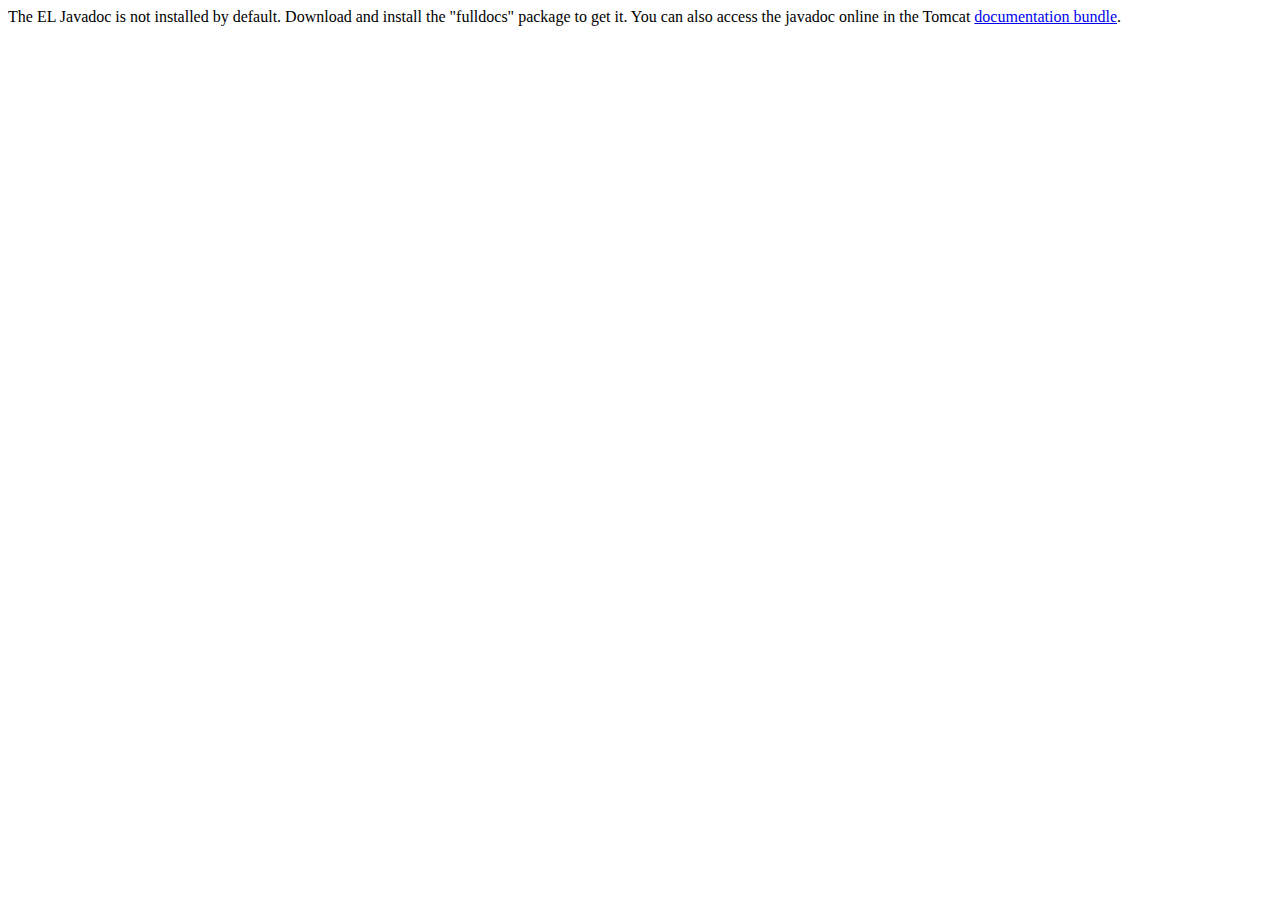
<file: camunda-bpm-tomcat-7.4.0/server/apache-tomcat-8.0.24/webapps/docs/elapi/index.html>
<!--
  Licensed to the Apache Software Foundation (ASF) under one or more
  contributor license agreements.  See the NOTICE file distributed with
  this work for additional information regarding copyright ownership.
  The ASF licenses this file to You under the Apache License, Version 2.0
  (the "License"); you may not use this file except in compliance with
  the License.  You may obtain a copy of the License at

      http://www.apache.org/licenses/LICENSE-2.0

  Unless required by applicable law or agreed to in writing, software
  distributed under the License is distributed on an "AS IS" BASIS,
  WITHOUT WARRANTIES OR CONDITIONS OF ANY KIND, either express or implied.
  See the License for the specific language governing permissions and
  limitations under the License.
-->
<!DOCTYPE html>
<html>
    <head>
    <meta charset="UTF-8" />
    <title>API docs</title>
</head>

<body>

The EL Javadoc is not installed by default. Download and install
the "fulldocs" package to get it.

You can also access the javadoc online in the Tomcat
<a href="http://tomcat.apache.org/tomcat-8.0-doc/">
documentation bundle</a>.

</body>
</html>
</file>
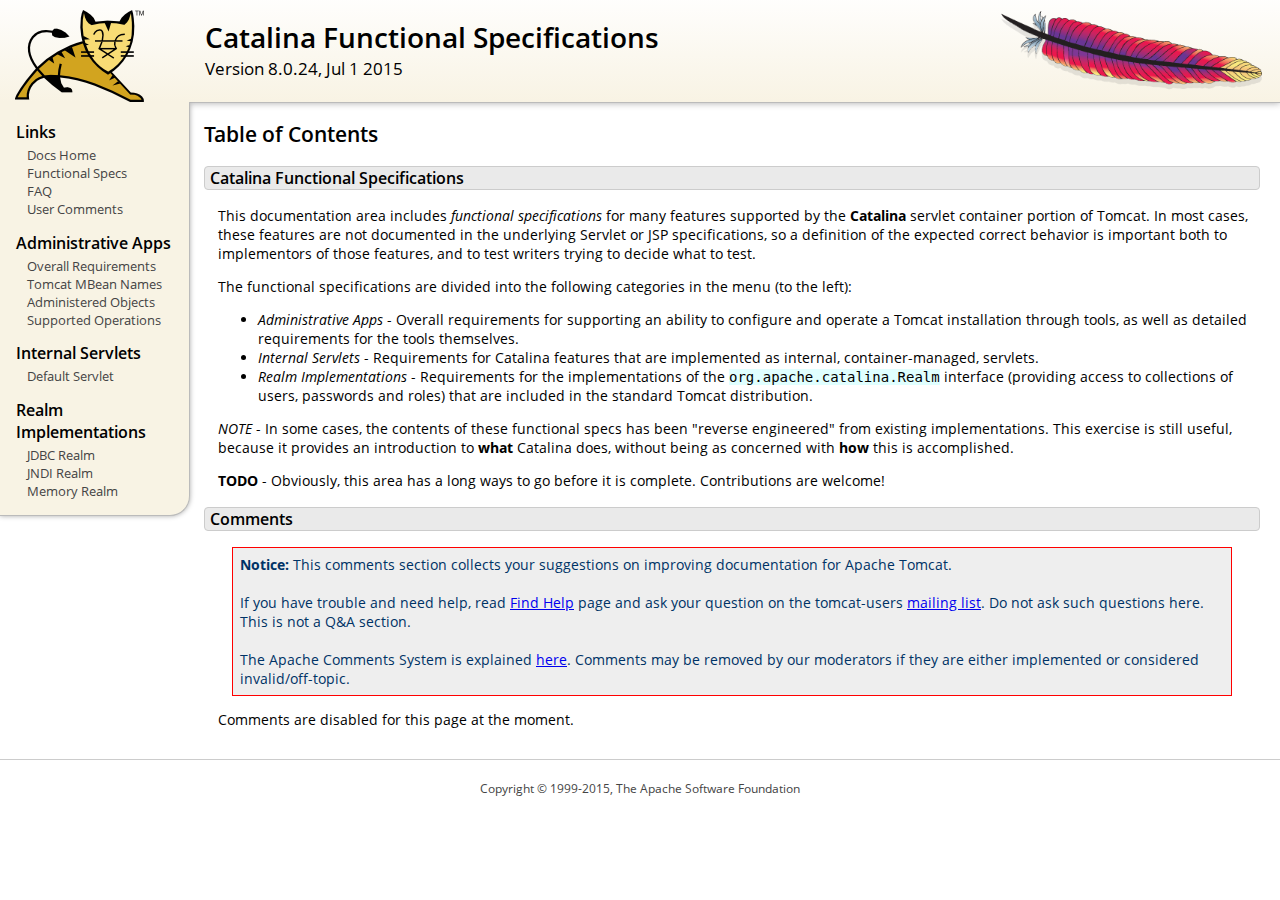
<file: camunda-bpm-tomcat-7.4.0/server/apache-tomcat-8.0.24/webapps/docs/funcspecs/index.html>
<!DOCTYPE html SYSTEM "about:legacy-compat">
<html lang="en"><head><META http-equiv="Content-Type" content="text/html; charset=UTF-8"><link href="../images/docs-stylesheet.css" rel="stylesheet" type="text/css"><title>Catalina Functional Specifications (8.0.24) - Table of Contents</title><meta name="author" content="Craig R. McClanahan"><script type="application/javascript" data-comments-identifier="tomcat-8.0-doc/funcspecs/index">
    "use strict"; // Enable strict mode

    (function() {
      var thisScript = document.currentScript;
      if (!thisScript) { // Workaround for IE <= 11
        var scripts = document.getElementsByTagName("script");
        thisScript = scripts[scripts.length - 1];
      }
      document.addEventListener("DOMContentLoaded", (function() {
        var commentsDiv = document.getElementById("comments_thread");
        var commentsShortname = "tomcat";
        var commentsIdentifier = "http://tomcat.apache.org/" +
          thisScript.getAttribute("data-comments-identifier") + ".html";

        (function(w, d) {
          if (w.location.hostname.toLowerCase() == "tomcat.apache.org") {
            var s = d.createElement("script");
            s.type = "application/javascript";
            s.async = true;
            s.src = "https://comments.apache.org/show_comments.lua?site=" +
              encodeURIComponent(commentsShortname) +
              "&page=" + encodeURIComponent(commentsIdentifier);
            d.head.appendChild(s);
          } else {
            commentsDiv.appendChild(d.createTextNode("Comments are disabled for this page at the moment."));
          }
        })(window, document);
      }), false);
    })();
  </script></head><body><div id="wrapper"><header><div id="header"><div><div><div class="logo noPrint"><a href="http://tomcat.apache.org/"><img alt="Tomcat Home" src="../images/tomcat.png"></a></div><div style="height: 1px;"></div><div class="asfLogo noPrint"><a href="http://www.apache.org/" target="_blank"><img src="../images/asf-feather.png" alt="The Apache Software Foundation" style="width: 266px; height: 83px;"></a></div><h1>Catalina Functional Specifications</h1><div class="versionInfo">
          Version 8.0.24,
          <time datetime="2015-07-01">Jul 1 2015</time></div><div style="height: 1px;"></div><div style="clear: left;"></div></div></div></div></header><div id="middle"><div><div id="mainLeft" class="noprint"><div><nav><div><h2>Links</h2><ul><li><a href="../index.html">Docs Home</a></li><li><a href="index.html">Functional Specs</a></li><li><a href="http://wiki.apache.org/tomcat/FAQ">FAQ</a></li><li><a href="#comments_section">User Comments</a></li></ul></div><div><h2>Administrative Apps</h2><ul><li><a href="fs-admin-apps.html">Overall Requirements</a></li><li><a href="mbean-names.html">Tomcat MBean Names</a></li><li><a href="fs-admin-objects.html">Administered Objects</a></li><li><a href="fs-admin-opers.html">Supported Operations</a></li></ul></div><div><h2>Internal Servlets</h2><ul><li><a href="fs-default.html">Default Servlet</a></li></ul></div><div><h2>Realm Implementations</h2><ul><li><a href="fs-jdbc-realm.html">JDBC Realm</a></li><li><a href="fs-jndi-realm.html">JNDI Realm</a></li><li><a href="fs-memory-realm.html">Memory Realm</a></li></ul></div></nav></div></div><div id="mainRight"><div id="content"><h2>Table of Contents</h2><h3 id="Catalina_Functional_Specifications">Catalina Functional Specifications</h3><div class="text">

<p>This documentation area includes <em>functional specifications</em> for
many features supported by the <strong>Catalina</strong> servlet container
portion of Tomcat.  In most cases, these features are not documented in the
underlying Servlet or JSP specifications, so a definition of the expected
correct behavior is important both to implementors of those features, and to
test writers trying to decide what to test.</p>

<p>The functional specifications are divided into the following categories
in the menu (to the left):</p>
<ul>
<li><em>Administrative Apps</em> - Overall requirements for supporting an
    ability to configure and operate a Tomcat installation through tools,
    as well as detailed requirements for the tools themselves.</li>
<li><em>Internal Servlets</em> - Requirements for Catalina features that are
    implemented as internal, container-managed, servlets.</li>
<li><em>Realm Implementations</em> - Requirements for the implementations of
    the <code>org.apache.catalina.Realm</code> interface (providing access to
    collections of users, passwords and roles) that are included in the
    standard Tomcat distribution.</li>
</ul>

<p><em>NOTE</em> - In some cases, the contents of these functional specs has
been "reverse engineered" from existing implementations.  This exercise is
still useful, because it provides an introduction to <strong>what</strong>
Catalina does, without being as concerned with <strong>how</strong> this is
accomplished.</p>

<p><strong>TODO</strong> - Obviously, this area has a long ways to go before
it is complete.  Contributions are welcome!</p>

</div><div class="noprint"><h3 id="comments_section">
                  Comments
                </h3><div class="text"><p class="notice"><strong>Notice: </strong>This comments section collects your suggestions
                    on improving documentation for Apache Tomcat.<br><br>
                    If you have trouble and need help, read
                    <a href="http://tomcat.apache.org/findhelp.html">Find Help</a> page
                    and ask your question on the tomcat-users
                    <a href="http://tomcat.apache.org/lists.html">mailing list</a>.
                    Do not ask such questions here. This is not a Q&amp;A section.<br><br>
                    The Apache Comments System is explained <a href="../comments.html">here</a>.
                    Comments may be removed by our moderators if they are either
                    implemented or considered invalid/off-topic.
                  </p><div id="comments_thread"></div></div></div></div></div></div></div><footer><div id="footer">
    Copyright &copy; 1999-2015, The Apache Software Foundation
  </div></footer></div></body></html>
</file>
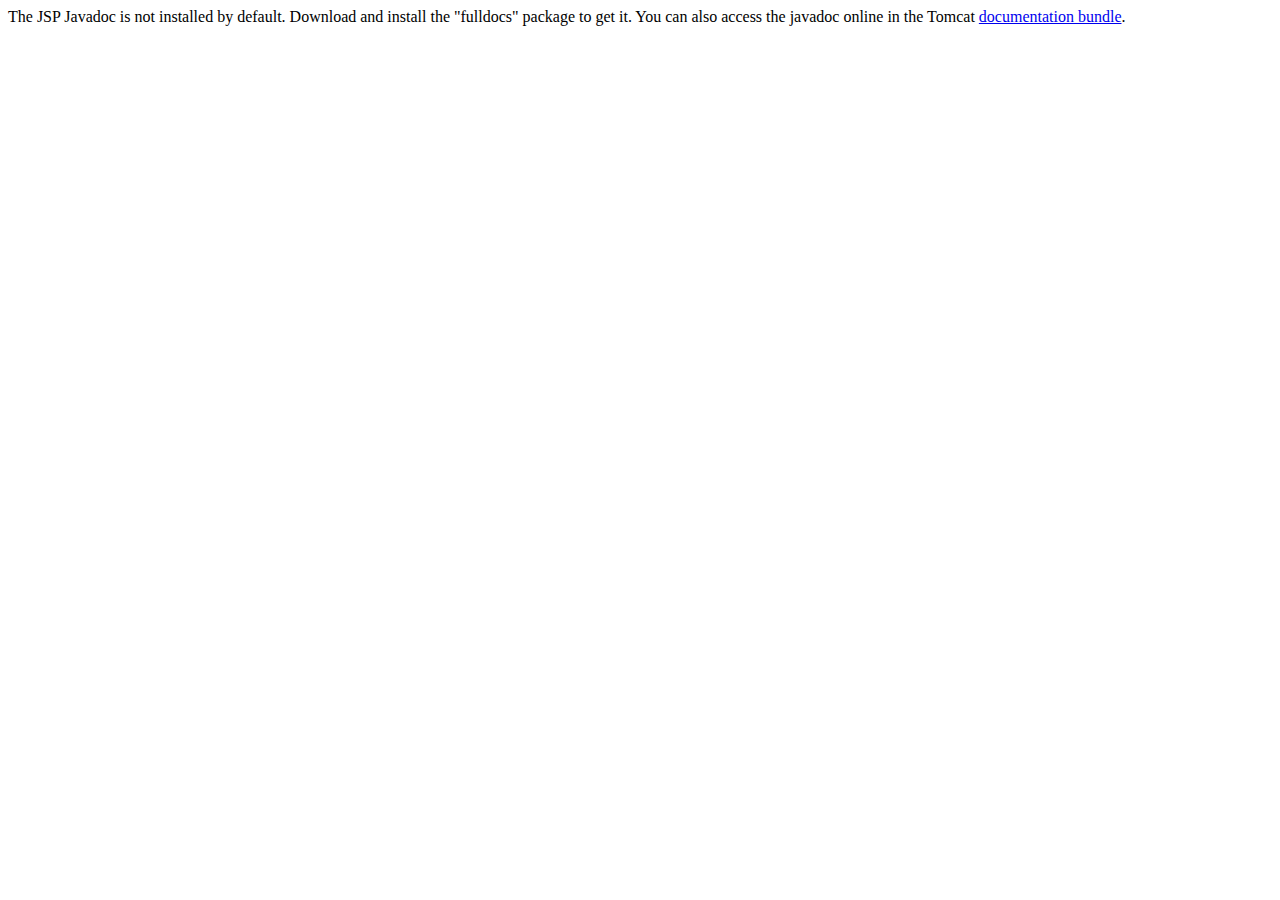
<file: camunda-bpm-tomcat-7.4.0/server/apache-tomcat-8.0.24/webapps/docs/jspapi/index.html>
<!--
  Licensed to the Apache Software Foundation (ASF) under one or more
  contributor license agreements.  See the NOTICE file distributed with
  this work for additional information regarding copyright ownership.
  The ASF licenses this file to You under the Apache License, Version 2.0
  (the "License"); you may not use this file except in compliance with
  the License.  You may obtain a copy of the License at

      http://www.apache.org/licenses/LICENSE-2.0

  Unless required by applicable law or agreed to in writing, software
  distributed under the License is distributed on an "AS IS" BASIS,
  WITHOUT WARRANTIES OR CONDITIONS OF ANY KIND, either express or implied.
  See the License for the specific language governing permissions and
  limitations under the License.
-->
<!DOCTYPE html>
<html>
    <head>
    <meta charset="UTF-8" />
    <title>API docs</title>
</head>

<body>

The JSP Javadoc is not installed by default. Download and install
the "fulldocs" package to get it.

You can also access the javadoc online in the Tomcat
<a href="http://tomcat.apache.org/tomcat-8.0-doc/">
documentation bundle</a>.

</body>
</html>
</file>
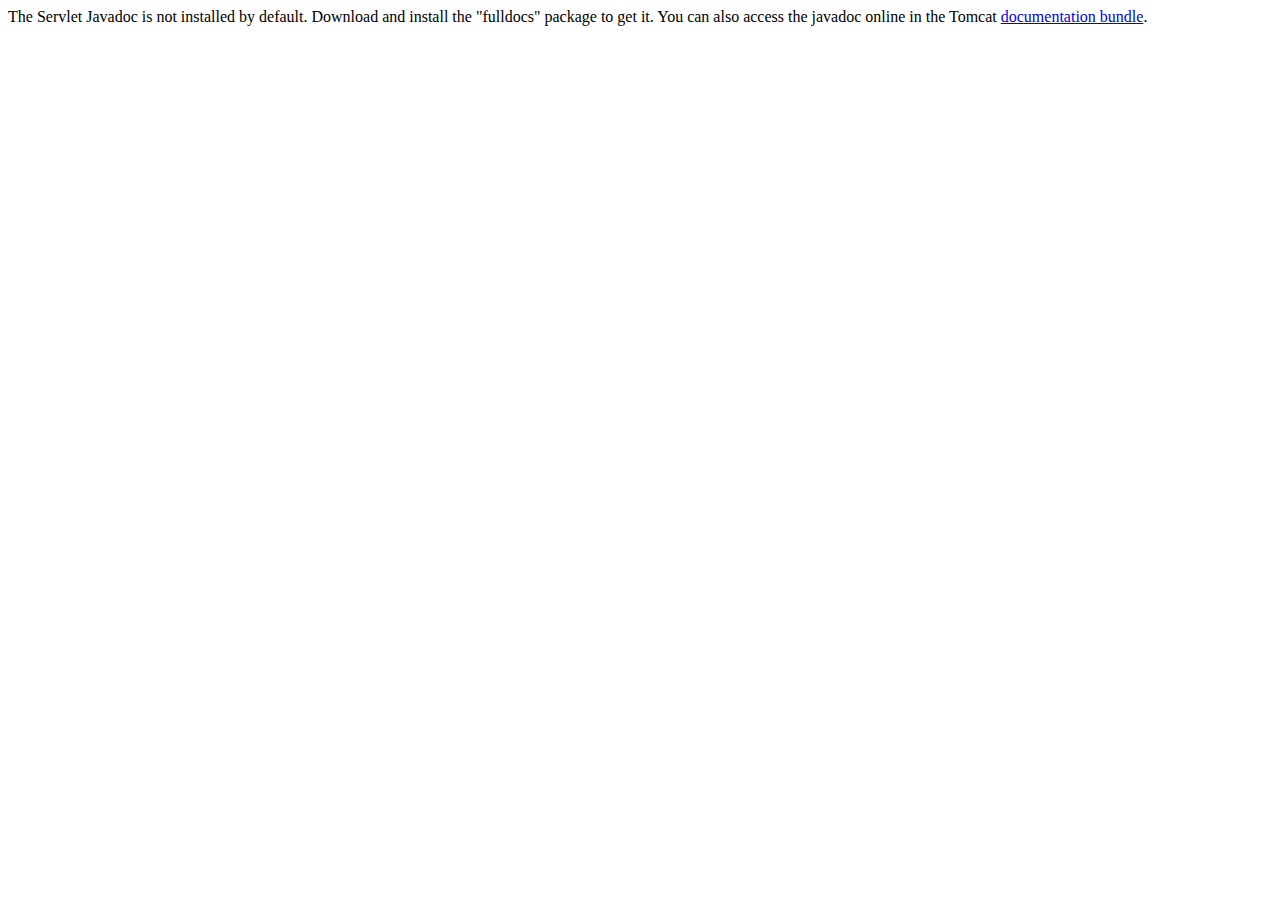
<file: camunda-bpm-tomcat-7.4.0/server/apache-tomcat-8.0.24/webapps/docs/servletapi/index.html>
<!--
  Licensed to the Apache Software Foundation (ASF) under one or more
  contributor license agreements.  See the NOTICE file distributed with
  this work for additional information regarding copyright ownership.
  The ASF licenses this file to You under the Apache License, Version 2.0
  (the "License"); you may not use this file except in compliance with
  the License.  You may obtain a copy of the License at

      http://www.apache.org/licenses/LICENSE-2.0

  Unless required by applicable law or agreed to in writing, software
  distributed under the License is distributed on an "AS IS" BASIS,
  WITHOUT WARRANTIES OR CONDITIONS OF ANY KIND, either express or implied.
  See the License for the specific language governing permissions and
  limitations under the License.
-->
<!DOCTYPE html>
<html>
    <head>
    <meta charset="UTF-8" />
    <title>API docs</title>
</head>

<body>

The Servlet Javadoc is not installed by default. Download and install
the "fulldocs" package to get it.

You can also access the javadoc online in the Tomcat
<a href="http://tomcat.apache.org/tomcat-8.0-doc/">
documentation bundle</a>.

</body>
</html>
</file>
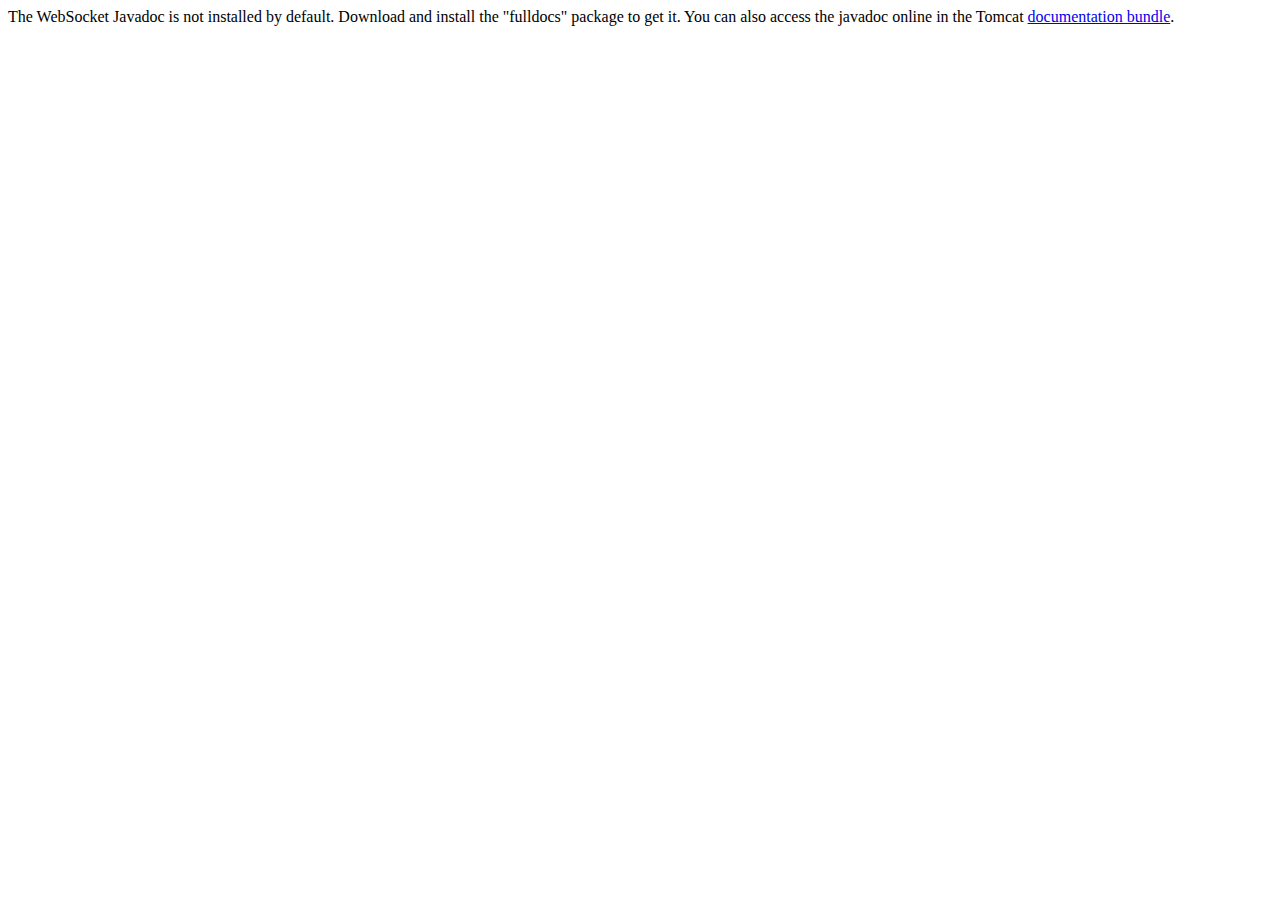
<file: camunda-bpm-tomcat-7.4.0/server/apache-tomcat-8.0.24/webapps/docs/websocketapi/index.html>
<!--
  Licensed to the Apache Software Foundation (ASF) under one or more
  contributor license agreements.  See the NOTICE file distributed with
  this work for additional information regarding copyright ownership.
  The ASF licenses this file to You under the Apache License, Version 2.0
  (the "License"); you may not use this file except in compliance with
  the License.  You may obtain a copy of the License at

      http://www.apache.org/licenses/LICENSE-2.0

  Unless required by applicable law or agreed to in writing, software
  distributed under the License is distributed on an "AS IS" BASIS,
  WITHOUT WARRANTIES OR CONDITIONS OF ANY KIND, either express or implied.
  See the License for the specific language governing permissions and
  limitations under the License.
-->
<!DOCTYPE html>
<html>
    <head>
    <meta charset="UTF-8" />
    <title>API docs</title>
</head>

<body>

The WebSocket Javadoc is not installed by default. Download and install
the "fulldocs" package to get it.

You can also access the javadoc online in the Tomcat
<a href="http://tomcat.apache.org/tomcat-8.0-doc/">
documentation bundle</a>.

</body>
</html>
</file>
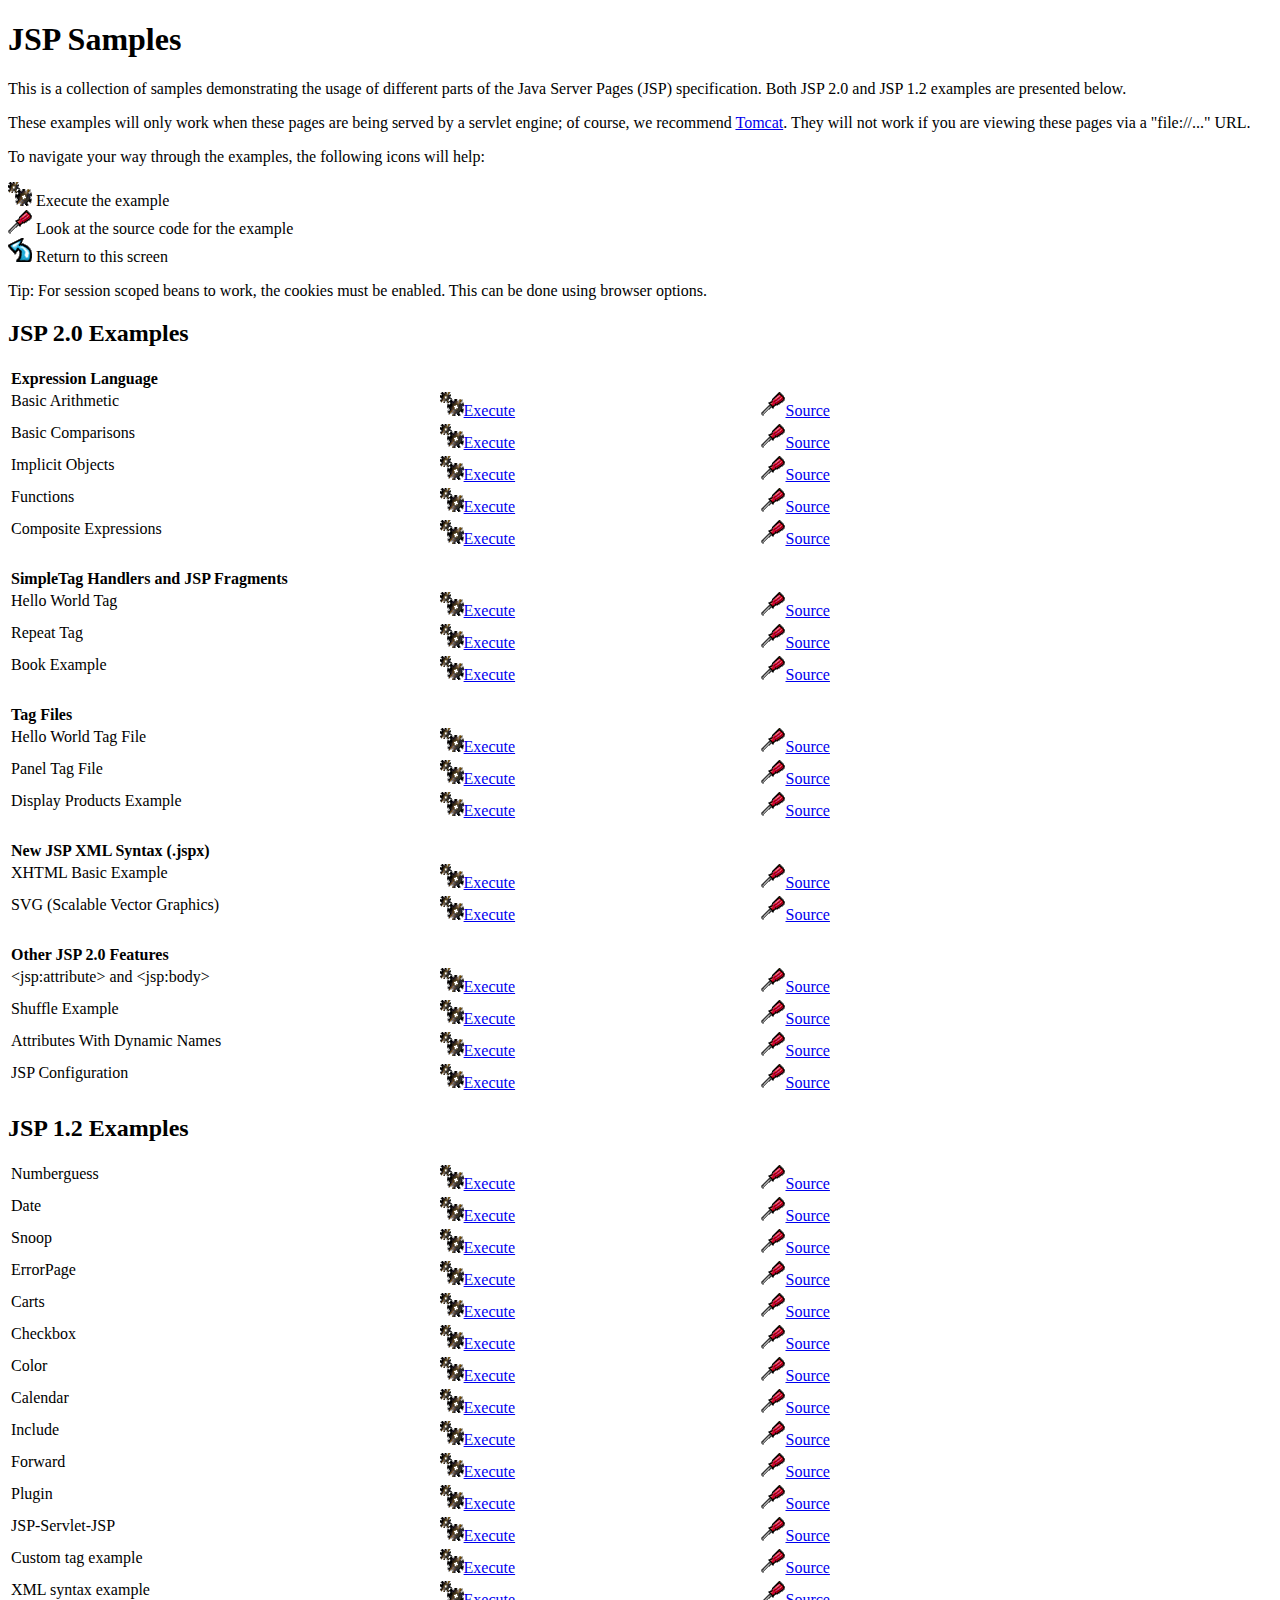
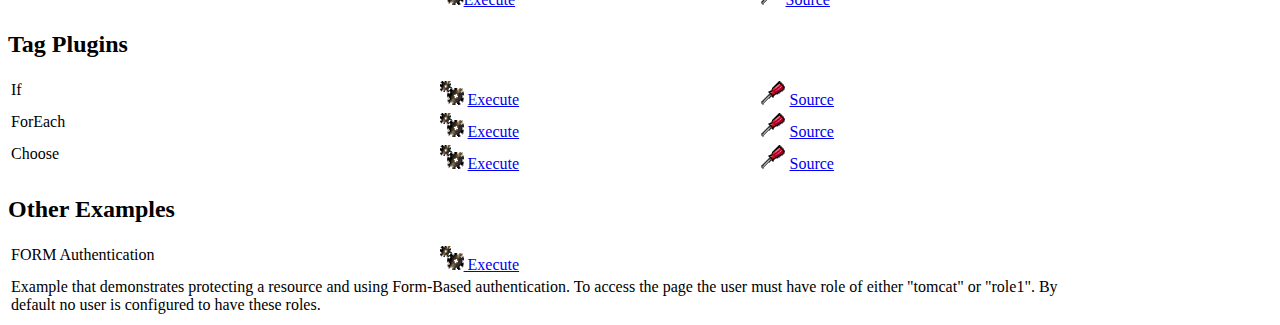
<file: camunda-bpm-tomcat-7.4.0/server/apache-tomcat-8.0.24/webapps/examples/jsp/index.html>
<!--
 Licensed to the Apache Software Foundation (ASF) under one or more
  contributor license agreements.  See the NOTICE file distributed with
  this work for additional information regarding copyright ownership.
  The ASF licenses this file to You under the Apache License, Version 2.0
  (the "License"); you may not use this file except in compliance with
  the License.  You may obtain a copy of the License at

      http://www.apache.org/licenses/LICENSE-2.0

  Unless required by applicable law or agreed to in writing, software
  distributed under the License is distributed on an "AS IS" BASIS,
  WITHOUT WARRANTIES OR CONDITIONS OF ANY KIND, either express or implied.
  See the License for the specific language governing permissions and
  limitations under the License.
-->
<!DOCTYPE html><html lang="en">
<head>
   <meta charset="UTF-8"/>
   <meta name="Author" content="Anil K. Vijendran" />
   <title>JSP Examples</title>
   <style type="text/css">
   img { border: 0; }
   th { text-align: left; }
   tr { vertical-align: top; }
   </style>
</head>
<body>
<h1>JSP
Samples</h1>
<p>This is a collection of samples demonstrating the usage of different
parts of the Java Server Pages (JSP) specification.  Both JSP 2.0 and
JSP 1.2 examples are presented below.
<p>These examples will only work when these pages are being served by a
servlet engine; of course, we recommend
<a href="http://tomcat.apache.org/">Tomcat</a>.
They will not work if you are viewing these pages via a
"file://..." URL.
<p>To navigate your way through the examples, the following icons will
help:</p>
<ul style="list-style-type: none; padding-left: 0;">
<li><img src="images/execute.gif" alt=""> Execute the example</li>
<li><img src="images/code.gif" alt=""> Look at the source code for the example</li>
<!-- <li><img src="images/read.gif" alt=""> Read more about this feature</li> -->
<li><img src="images/return.gif" alt=""> Return to this screen</li>
</ul>

<p>Tip: For session scoped beans to work, the cookies must be enabled.
This can be done using browser options.</p>
<h2>JSP 2.0 Examples</h2>

<table style="width: 85%;">
<tr>
<th colspan="3">Expression Language</th>
</tr>

<tr>
<td>Basic Arithmetic</td>
<td style="width: 30%;"><a href="jsp2/el/basic-arithmetic.jsp"><img src="images/execute.gif" alt=""></a><a href="jsp2/el/basic-arithmetic.jsp">Execute</a></td>

<td style="width: 30%;"><a href="jsp2/el/basic-arithmetic.html"><img src="images/code.gif" alt=""></a><a href="jsp2/el/basic-arithmetic.html">Source</a></td>
</tr>

<tr>
<td>Basic Comparisons</td>
<td style="width: 30%;"><a href="jsp2/el/basic-comparisons.jsp"><img src="images/execute.gif" alt=""></a><a href="jsp2/el/basic-comparisons.jsp">Execute</a></td>

<td style="width: 30%;"><a href="jsp2/el/basic-comparisons.html"><img src="images/code.gif" alt=""></a><a href="jsp2/el/basic-comparisons.html">Source</a></td>
</tr>

<tr>
<td>Implicit Objects</td>
<td style="width: 30%;"><a href="jsp2/el/implicit-objects.jsp?foo=bar"><img src="images/execute.gif" alt=""></a><a href="jsp2/el/implicit-objects.jsp?foo=bar">Execute</a></td>

<td style="width: 30%;"><a href="jsp2/el/implicit-objects.html"><img src="images/code.gif" alt=""></a><a href="jsp2/el/implicit-objects.html">Source</a></td>
</tr>
<tr>

<td>Functions</td>
<td style="width: 30%;"><a href="jsp2/el/functions.jsp?foo=JSP+2.0"><img src="images/execute.gif" alt=""></a><a href="jsp2/el/functions.jsp?foo=JSP+2.0">Execute</a></td>

<td style="width: 30%;"><a href="jsp2/el/functions.html"><img src="images/code.gif" alt=""></a><a href="jsp2/el/functions.html">Source</a></td>
</tr>

<tr>
<td>Composite Expressions</td>
<td style="width: 30%;"><a href="jsp2/el/composite.jsp"><img src="images/execute.gif" alt=""></a><a href="jsp2/el/composite.jsp">Execute</a></td>

<td style="width: 30%;"><a href="jsp2/el/composite.html"><img src="images/code.gif" alt=""></a><a href="jsp2/el/composite.html">Source</a></td>
</tr>


<tr>
<th colspan="3"><br />SimpleTag Handlers and JSP Fragments</th>
</tr>

<tr>
<td>Hello World Tag</td>
<td style="width: 30%;"><a href="jsp2/simpletag/hello.jsp"><img src="images/execute.gif" alt=""></a><a href="jsp2/simpletag/hello.jsp">Execute</a></td>

<td style="width: 30%;"><a href="jsp2/simpletag/hello.html"><img src="images/code.gif" alt=""></a><a href="jsp2/simpletag/hello.html">Source</a></td>
</tr>

<tr>
<td>Repeat Tag</td>
<td style="width: 30%;"><a href="jsp2/simpletag/repeat.jsp"><img src="images/execute.gif" alt=""></a><a href="jsp2/simpletag/repeat.jsp">Execute</a></td>

<td style="width: 30%;"><a href="jsp2/simpletag/repeat.html"><img src="images/code.gif" alt=""></a><a href="jsp2/simpletag/repeat.html">Source</a></td>
</tr>

<tr>
<td>Book Example</td>
<td style="width: 30%;"><a href="jsp2/simpletag/book.jsp"><img src="images/execute.gif" alt=""></a><a href="jsp2/simpletag/book.jsp">Execute</a></td>

<td style="width: 30%;"><a href="jsp2/simpletag/book.html"><img src="images/code.gif" alt=""></a><a href="jsp2/simpletag/book.html">Source</a></td>
</tr>

<tr>
<th colspan="3"><br />Tag Files</th>
</tr>

<tr>
<td>Hello World Tag File</td>
<td style="width: 30%;"><a href="jsp2/tagfiles/hello.jsp"><img src="images/execute.gif" alt=""></a><a href="jsp2/tagfiles/hello.jsp">Execute</a></td>

<td style="width: 30%;"><a href="jsp2/tagfiles/hello.html"><img src="images/code.gif" alt=""></a><a href="jsp2/tagfiles/hello.html">Source</a></td>
</tr>

<tr>
<td>Panel Tag File</td>
<td style="width: 30%;"><a href="jsp2/tagfiles/panel.jsp"><img src="images/execute.gif" alt=""></a><a href="jsp2/tagfiles/panel.jsp">Execute</a></td>

<td style="width: 30%;"><a href="jsp2/tagfiles/panel.html"><img src="images/code.gif" alt=""></a><a href="jsp2/tagfiles/panel.html">Source</a></td>
</tr>

<tr>
<td>Display Products Example</td>
<td style="width: 30%;"><a href="jsp2/tagfiles/products.jsp"><img src="images/execute.gif" alt=""></a><a href="jsp2/tagfiles/products.jsp">Execute</a></td>

<td style="width: 30%;"><a href="jsp2/tagfiles/products.html"><img src="images/code.gif" alt=""></a><a href="jsp2/tagfiles/products.html">Source</a></td>
</tr>

<tr>
<th colspan="3"><br />New JSP XML Syntax (.jspx)</th>
</tr>

<tr>
<td>XHTML Basic Example</td>
<td style="width: 30%;"><a href="jsp2/jspx/basic.jspx"><img src="images/execute.gif" alt=""></a><a href="jsp2/jspx/basic.jspx">Execute</a></td>

<td style="width: 30%;"><a href="jsp2/jspx/basic.html"><img src="images/code.gif" alt=""></a><a href="jsp2/jspx/basic.html">Source</a></td>
</tr>

<tr>
<td>SVG (Scalable Vector Graphics)</td>
<td style="width: 30%;"><a href="jsp2/jspx/svgexample.html"><img src="images/execute.gif" alt=""></a><a href="jsp2/jspx/svgexample.html">Execute</a></td>

<td style="width: 30%;"><a href="jsp2/jspx/textRotate.html"><img src="images/code.gif" alt=""></a><a href="jsp2/jspx/textRotate.html">Source</a></td>
</tr>

<tr>
<th colspan="3"><br />Other JSP 2.0 Features</th>
</tr>

<tr>
<td>&lt;jsp:attribute&gt; and &lt;jsp:body&gt;</td>
<td style="width: 30%;"><a href="jsp2/jspattribute/jspattribute.jsp"><img src="images/execute.gif" alt=""></a><a href="jsp2/jspattribute/jspattribute.jsp">Execute</a></td>

<td style="width: 30%;"><a href="jsp2/jspattribute/jspattribute.html"><img src="images/code.gif" alt=""></a><a href="jsp2/jspattribute/jspattribute.html">Source</a></td>
</tr>

<tr>
<td>Shuffle Example</td>
<td style="width: 30%;"><a href="jsp2/jspattribute/shuffle.jsp"><img src="images/execute.gif" alt=""></a><a href="jsp2/jspattribute/shuffle.jsp">Execute</a></td>

<td style="width: 30%;"><a href="jsp2/jspattribute/shuffle.html"><img src="images/code.gif" alt=""></a><a href="jsp2/jspattribute/shuffle.html">Source</a></td>
</tr>

<tr>
<td>Attributes With Dynamic Names</td>
<td style="width: 30%;"><a href="jsp2/misc/dynamicattrs.jsp"><img src="images/execute.gif" alt=""></a><a href="jsp2/misc/dynamicattrs.jsp">Execute</a></td>

<td style="width: 30%;"><a href="jsp2/misc/dynamicattrs.html"><img src="images/code.gif" alt=""></a><a href="jsp2/misc/dynamicattrs.html">Source</a></td>
</tr>

<tr>
<td>JSP Configuration</td>
<td style="width: 30%;"><a href="jsp2/misc/config.jsp"><img src="images/execute.gif" alt=""></a><a href="jsp2/misc/config.jsp">Execute</a></td>

<td style="width: 30%;"><a href="jsp2/misc/config.html"><img src="images/code.gif" alt=""></a><a href="jsp2/misc/config.html">Source</a></td>
</tr>

</table>

<h2>JSP 1.2 Examples</h2>
<table style="width: 85%;">
<tr>
<td>Numberguess</td>

<td style="width: 30%;"><a href="num/numguess.jsp"><img src="images/execute.gif" alt=""></a><a href="num/numguess.jsp">Execute</a></td>

<td style="width: 30%;"><a href="num/numguess.html"><img src="images/code.gif" alt=""></a><a href="num/numguess.html">Source</a></td>
</tr>

<tr>
<td>Date</td>

<td style="width: 30%;"><a href="dates/date.jsp"><img src="images/execute.gif" alt=""></a><a href="dates/date.jsp">Execute</a></td>

<td style="width: 30%;"><a href="dates/date.html"><img src="images/code.gif" alt=""></a><a href="dates/date.html">Source</a></td>
</tr>

<tr>
<td>Snoop</td>

<td style="width: 30%;"><a href="snp/snoop.jsp"><img src="images/execute.gif" alt=""></a><a href="snp/snoop.jsp">Execute</a></td>

<td style="width: 30%;"><a href="snp/snoop.html"><img src="images/code.gif" alt=""></a><a href="snp/snoop.html">Source</a></td>
</tr>

<tr>
<td>ErrorPage</td>

<td style="width: 30%;"><a href="error/error.html"><img src="images/execute.gif" alt=""></a><a href="error/error.html">Execute</a></td>

<td style="width: 30%;"><a href="error/er.html"><img src="images/code.gif" alt=""></a><a href="error/er.html">Source</a></td>
</tr>

<tr>
<td>Carts</td>

<td style="width: 30%;"><a href="sessions/carts.html"><img src="images/execute.gif" alt=""></a><a href="sessions/carts.html">Execute</a></td>

<td style="width: 30%;"><a href="sessions/crt.html"><img src="images/code.gif" alt=""></a><a href="sessions/crt.html">Source</a></td>
</tr>

<tr>
<td>Checkbox</td>

<td style="width: 30%;"><a href="checkbox/check.html"><img src="images/execute.gif" alt=""></a><a href="checkbox/check.html">Execute</a></td>

<td style="width: 30%;"><a href="checkbox/cresult.html"><img src="images/code.gif" alt=""></a><a href="checkbox/cresult.html">Source</a></td>
</tr>

<tr>
<td>Color</td>

<td style="width: 30%;"><a href="colors/colors.html"><img src="images/execute.gif" alt=""></a><a href="colors/colors.html">Execute</a></td>

<td style="width: 30%;"><a href="colors/clr.html"><img src="images/code.gif" alt=""></a><a href="colors/clr.html">Source</a></td>
</tr>

<tr>
<td>Calendar</td>

<td style="width: 30%;"><a href="cal/login.html"><img src="images/execute.gif" alt=""></a><a href="cal/login.html">Execute</a></td>

<td style="width: 30%;"><a href="cal/calendar.html"><img src="images/code.gif" alt=""></a><a href="cal/calendar.html">Source</a></td>
</tr>

<tr>
<td>Include</td>

<td style="width: 30%;"><a href="include/include.jsp"><img src="images/execute.gif" alt=""></a><a href="include/include.jsp">Execute</a></td>

<td style="width: 30%;"><a href="include/inc.html"><img src="images/code.gif" alt=""></a><a href="include/inc.html">Source</a></td>
</tr>

<tr>
<td>Forward</td>

<td style="width: 30%;"><a href="forward/forward.jsp"><img src="images/execute.gif" alt=""></a><a href="forward/forward.jsp">Execute</a></td>

<td style="width: 30%;"><a href="forward/fwd.html"><img src="images/code.gif" alt=""></a><a href="forward/fwd.html">Source</a></td>
</tr>

<tr>
<td>Plugin</td>

<td style="width: 30%;"><a href="plugin/plugin.jsp"><img src="images/execute.gif" alt=""></a><a href="plugin/plugin.jsp">Execute</a></td>

<td style="width: 30%;"><a href="plugin/plugin.html"><img src="images/code.gif" alt=""></a><a href="plugin/plugin.html">Source</a></td>
</tr>

<tr>
<td>JSP-Servlet-JSP</td>

<td style="width: 30%;"><a href="jsptoserv/jsptoservlet.jsp"><img src="images/execute.gif" alt=""></a><a href="jsptoserv/jsptoservlet.jsp">Execute</a></td>

<td style="width: 30%;"><a href="jsptoserv/jts.html"><img src="images/code.gif" alt=""></a><a href="jsptoserv/jts.html">Source</a></td>
</tr>

<tr>
<td>Custom tag example</td>

<td style="width: 30%;"><a href="simpletag/foo.jsp"><img src="images/execute.gif" alt=""></a><a href="simpletag/foo.jsp">Execute</a></td>

<td style="width: 30%;"><a href="simpletag/foo.html"><img src="images/code.gif" alt=""></a><a href="simpletag/foo.html">Source</a></td>
</tr>

<tr>
<td>XML syntax example</td>
<td style="width: 30%;"><a href="xml/xml.jsp"><img src="images/execute.gif" alt=""></a><a href="xml/xml.jsp">Execute</a></td>

<td style="width: 30%;"><a href="xml/xml.html"><img src="images/code.gif" alt=""></a><a href="xml/xml.html">Source</a></td>
</tr>

</table>

<h2>Tag Plugins</h2>
<table style="width: 85%;">

<tr>
  <td>If</td>
  <td style="width: 30%;">
    <a href="tagplugin/if.jsp"><img src="images/execute.gif" alt=""></a>
    <a href="tagplugin/if.jsp">Execute</a>
  </td>
  <td style="width: 30%;">
    <a href="tagplugin/if.html"><img src="images/code.gif" alt=""></a>
    <a href="tagplugin/if.html">Source</a>
  </td>
</tr>

<tr>
  <td>ForEach</td>
  <td style="width: 30%;">
    <a href="tagplugin/foreach.jsp"><img src="images/execute.gif" alt=""></a>
    <a href="tagplugin/foreach.jsp">Execute</a>
  </td>
  <td style="width: 30%;">
    <a href="tagplugin/foreach.html"><img src="images/code.gif" alt=""></a>
    <a href="tagplugin/foreach.html">Source</a>
  </td>
</tr>

<tr>
  <td>Choose</td>
  <td style="width: 30%;">
    <a href="tagplugin/choose.jsp"><img src="images/execute.gif" alt=""></a>
    <a href="tagplugin/choose.jsp">Execute</a>
  </td>
  <td style="width: 30%;">
    <a href="tagplugin/choose.html"><img src="images/code.gif" alt=""></a>
    <a href="tagplugin/choose.html">Source</a>
  </td>
</tr>

</table>

<h2>Other Examples</h2>
<table style="width: 85%;">

<tr>
  <td>FORM Authentication</td>
  <td style="width: 30%;">
    <a href="security/protected/index.jsp"><img src="images/execute.gif" alt=""> Execute</a>
  </td>
  <td style="width: 30%;"></td>
</tr>
<tr>
  <td colspan="3">Example that demonstrates protecting a resource and
    using Form-Based authentication. To access the page the user must
    have role of either "tomcat" or "role1". By default no user
    is configured to have these roles.</td>
</tr>

</table>
</body>
</html>
</file>
<file: camunda-bpm-tomcat-7.4.0/server/apache-tomcat-8.0.24/webapps/camunda-welcome/assets/css/app.css>
@font-face { font-family: VolkswagenTS-Regular; src: url(VolkswagenTS-Regular.otf); }

/** 
 * loaded to remove angular template flicker on site load
 * @see http://docs.angularjs.org/api/ng.directive:ngCloak
*/
[ng\:cloak], [ng-cloak], .ng-cloak {
  display: none;
}

.camunda-icon {
  background-image: url(../img/camunda_icon.png);
  width: 74px;
  height: 74px;
  display: inline-block;
}

h1, h2, h3, h4 {
    font-family: 'VolkswagenTS-Regular';
    font-weight: normal;
}


a, a:visited {
  color: #B5152B;
  text-decoration: none;
}

a.btn {
  color:black;
}

.center {
  text-align: center;
}


/**
 * shared style declarations
*/
html, body {
  height:100%;
  min-height:100%;
}

.footer {
  padding-top:2em;
  background-color:#333;
  color:white;
  padding-bottom:2em;
}
.wrapper {
  min-height:100%;
  height:auto !important; /* ie7 fix */
  height:100%;
  margin:0 auto -43px;
}

.push-down {
  height:60px;
}

.wrapper-dark {
  background-color:#2f2f2f;
}

.row-white {
  color:white;
}

.clearer {
  position:absolute; 
  width:100%; 
  height:480px; 
  background-color:white
}

.center-custom {
  padding-top:50px; 
  position:relative;
}

.welcome-container {
  position:relative; 
  margin-top:40px
}

.preview {
  border:1px solid grey;
  height:200px !important;
  width:100%
}
</file>
<file: camunda-bpm-tomcat-7.4.0/server/apache-tomcat-8.0.24/webapps/docs/images/docs-stylesheet.css>
@charset "utf-8";
/*
  Licensed to the Apache Software Foundation (ASF) under one or more
  contributor license agreements.  See the NOTICE file distributed with
  this work for additional information regarding copyright ownership.
  The ASF licenses this file to You under the Apache License, Version 2.0
  (the "License"); you may not use this file except in compliance with
  the License.  You may obtain a copy of the License at

      http://www.apache.org/licenses/LICENSE-2.0

  Unless required by applicable law or agreed to in writing, software
  distributed under the License is distributed on an "AS IS" BASIS,
  WITHOUT WARRANTIES OR CONDITIONS OF ANY KIND, either express or implied.
  See the License for the specific language governing permissions and
  limitations under the License.
*/

/* Fonts */
@import url("fonts/fonts.css");

/* General style */

h1, h2, h3, h4, h5, h6, th {
  font-weight: 600;
}

body {
  margin: 0;
}

body, input {
  font-family: 'Open Sans', sans-serif;
  font-size: 10.5pt;
}

code, pre {
  font-family: Consolas, monospace;
}

img {
  border: 0;
}

table {
  border-collapse: collapse;
  text-align: left;
}
table *:not(table) {
  /* Prevent border-collapsing for table child elements like <div> */
  border-collapse: separate;
}

th {
  text-align: left;
}

main {
  /* Remove this once all IEs support <main> element */
  display: block;
}


/* Layout */

#wrapper {
  min-width: 400px;
}

#header {
  border-bottom: 1px solid #bbb;
}

@media not print {
    #header {
        box-shadow: 0 0 7px #aaa;
    }
}

#header > div {
  padding-left: 15px;
  padding-right: 15px;

  /* Work-around for old browsers: */
  background-color: #F8F3E4;
  background: linear-gradient(to bottom, #ffffff -10%, #F8F3E4 100%);
  position: relative;
}

#header .logo {
  float: left;
  padding-top: 10px;
  min-width: 190px;
}

#header .logo  img{
  /* To avoid that the Font Descender being added to the parent div's height */
  vertical-align: middle;
}

#header .asfLogo {
  float: right;
  position: relative;
  top: 8px;
}

#header h1 {
  margin-top: 0.6em;
  margin-bottom: 0;
}

#header .versionInfo {
  font-size: 13pt;
  margin-bottom: 1em;
}

#middle {
  display: table;
  table-layout: fixed;
  margin: 0;
  width: 100%;
}
#middle > div { display: table-row; }
#middle > div > div { display: table-cell; vertical-align: top; }



#mainLeft {
  width: 190px;
}

#mainLeft > div {
  margin-top: -1px; /* to overwrite border of element above */
  padding-left: 16px;
  padding-right: 14px;
  padding-top: 6px;
  padding-bottom: 15px;
  background-color: #F8F3E4;
  border-right: 1px solid #bbb;
  border-bottom: 1px solid #bbb;
  font-size: 10pt;
  border-bottom-right-radius: 20px;
  box-shadow: 0 0 5px #aaa;
}

#mainLeft h2 {
  margin-bottom: 0.2em;
  font-size: 1.2em;
}

#mainLeft ul {
  padding: 0;
  margin: 0;
  list-style-type: none;
}

#mainLeft ul a {
  text-indent: -0.6em;
  padding-left: 1.4em;
  display: block;
  text-decoration: none;
  color: #444;
}
#mainLeft ul a:hover {
  color: #000;
  background-color: #D1c9b9;
}

#mainRight {
  padding-left: 14px;
  padding-right: 20px;

}

#footer {
  margin-top: 30px;
  padding-top: 20px;
  padding-bottom: 20px;
  padding-left: 20px;
  padding-right: 20px;
  border-top: 1px solid #ccc;
  color: #444;
  text-align: center;
  /* font-style: italic; */
  font-size: 9pt;
}


/* Content */

#content div.text {
  padding-left: 1em;
  padding-left: 1em;
}

#content h3, #content h4, #content h5, #content h6 {
  padding-left: 5px;
  padding-right: 5px;
  background-color: #eaeaea;
}

@media not print {
    #content h3, #content h4, #content h5, #content h6 {
        border: 1px solid #ccc;
        border-radius: 4px;
    }
}

#content h4, #content h5, #content h6 {
  background-color: #f6f6f6;
}

code {
  background-color: rgb(224,255,255);
}

div.codeBox pre code, code.attributeName, code.propertyName, code.noHighlight, .noHighlight code {
  background-color: transparent;
}
div.codeBox {
  overflow: auto;
  margin: 1em 0;
}
div.codeBox pre {
  margin: 0;
  padding: 4px;
  border: 1px solid #999;
  border-radius: 5px;
  background-color: #eff8ff;
  display: table; /* To prevent <pre>s from taking the complete available width. */
  /*
  When it is officially supported, use the following CSS instead of display: table
  to prevent big <pre>s from exceeding the browser window:
  max-width: available;
  width: min-content;
  */
}

div.codeBox pre.wrap {
  white-space: pre-wrap;
}


table.defaultTable tr, table.detail-table tr {
    border: 1px solid #CCC;
}

table.defaultTable tr:nth-child(even), table.detail-table tr:nth-child(even) {
    background-color: #FAFBFF;
}

table.defaultTable tr:nth-child(odd), table.detail-table tr:nth-child(odd) {
    background-color: #EEEFFF;
}

table.defaultTable th, table.detail-table th {
  background-color: #88b;
  color: #fff;
}

table.defaultTable th, table.defaultTable td, table.detail-table th, table.detail-table td {
  padding: 5px 8px;
}


p.notice {
  border: 1px solid rgb(255, 0, 0);
  background-color: rgb(238, 238, 238);
  color: rgb(0, 51, 102);
  padding: 0.5em;
  margin: 1em 2em 1em 1em;
}


/* Changelog-Styles */

ul.changelog {
  padding-left: 1em;
  list-style-type: none;
}

ul.changelog  li{
  padding-top: 5px;
  padding-bottom: 5px;
}

ul.changelog img {
  vertical-align: middle
}


/* Printer-only Styles */
@media print {
    .noPrint { display: none; }
    #middle > div > div#mainLeft { display: none; }
    a { color: inherit; text-decoration: none; }
}

/* Fix for Comments section which contains a <h4> */
#comments_thread h1, #comments_thread h2, #comments_thread h3, #comments_thread h4, #comments_thread h5, #comments_thread h6 {
    border: none;
    background-color: transparent;
}
</file>
